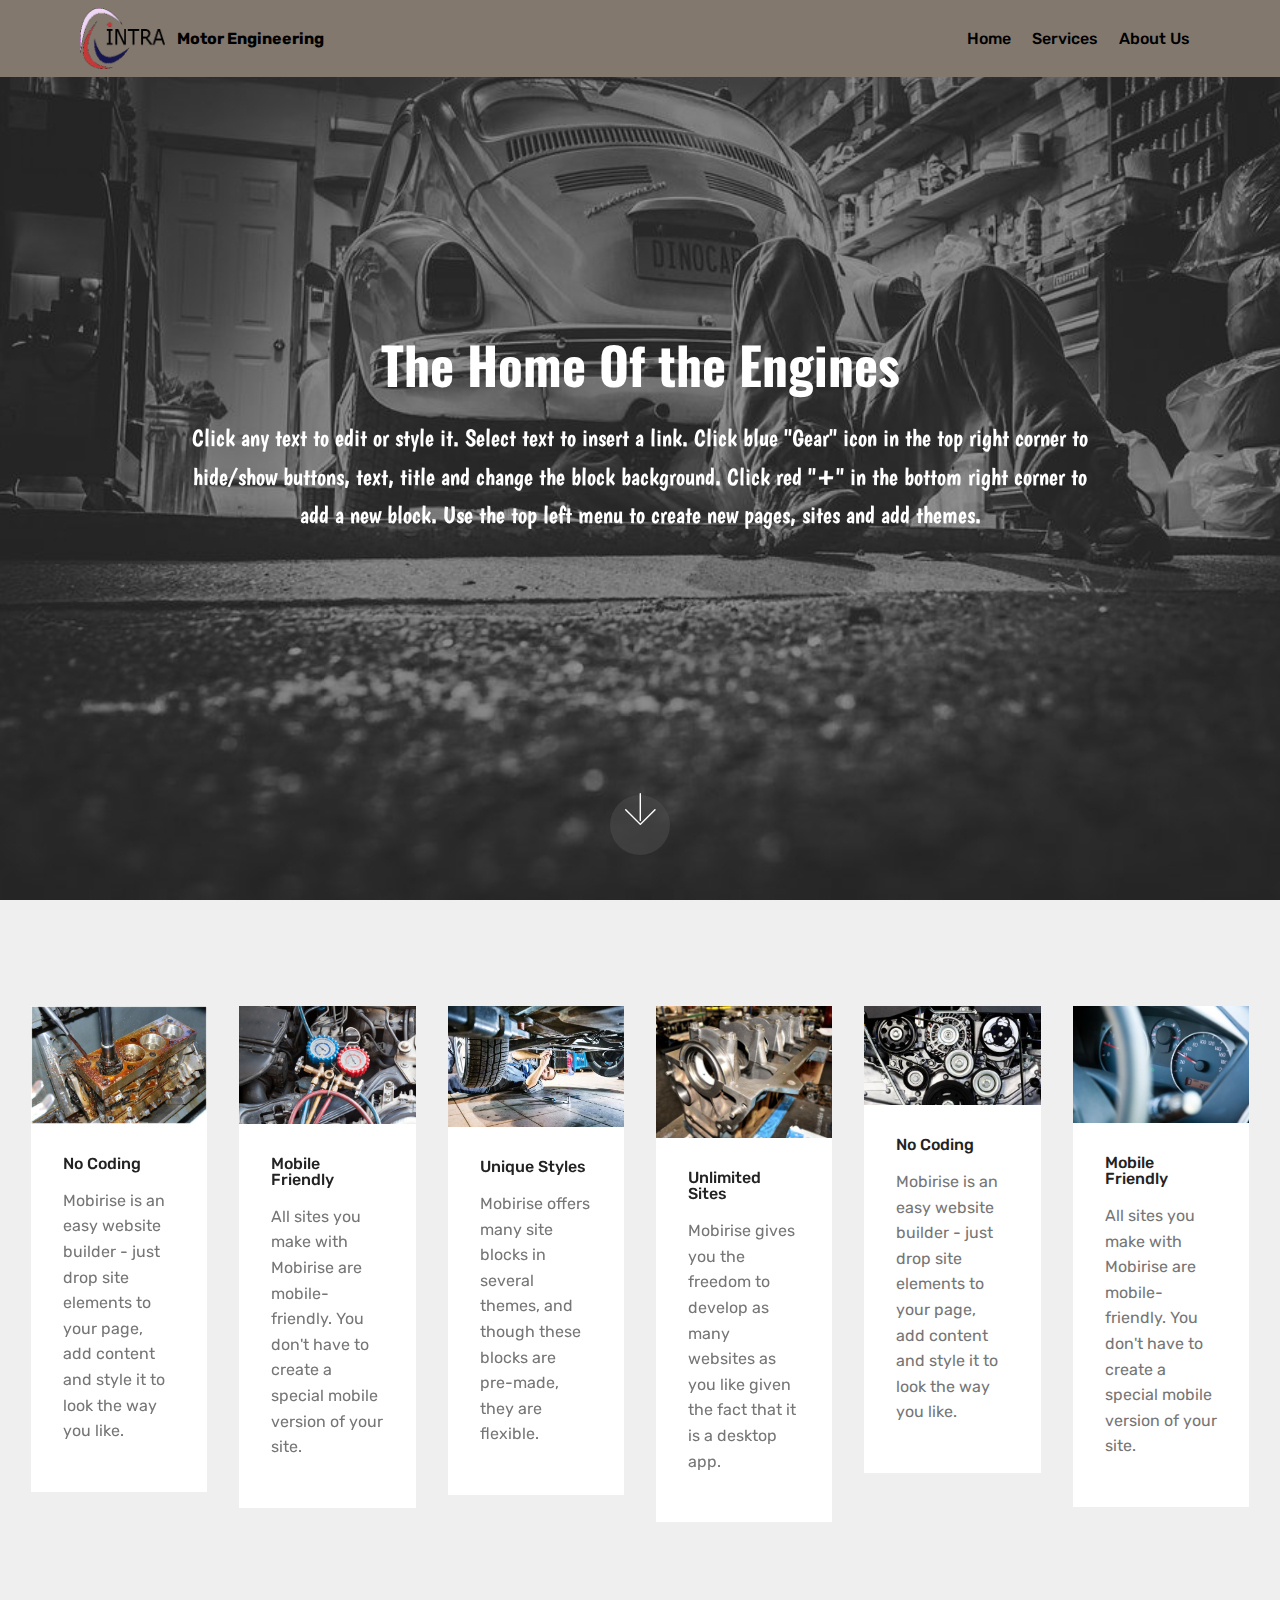
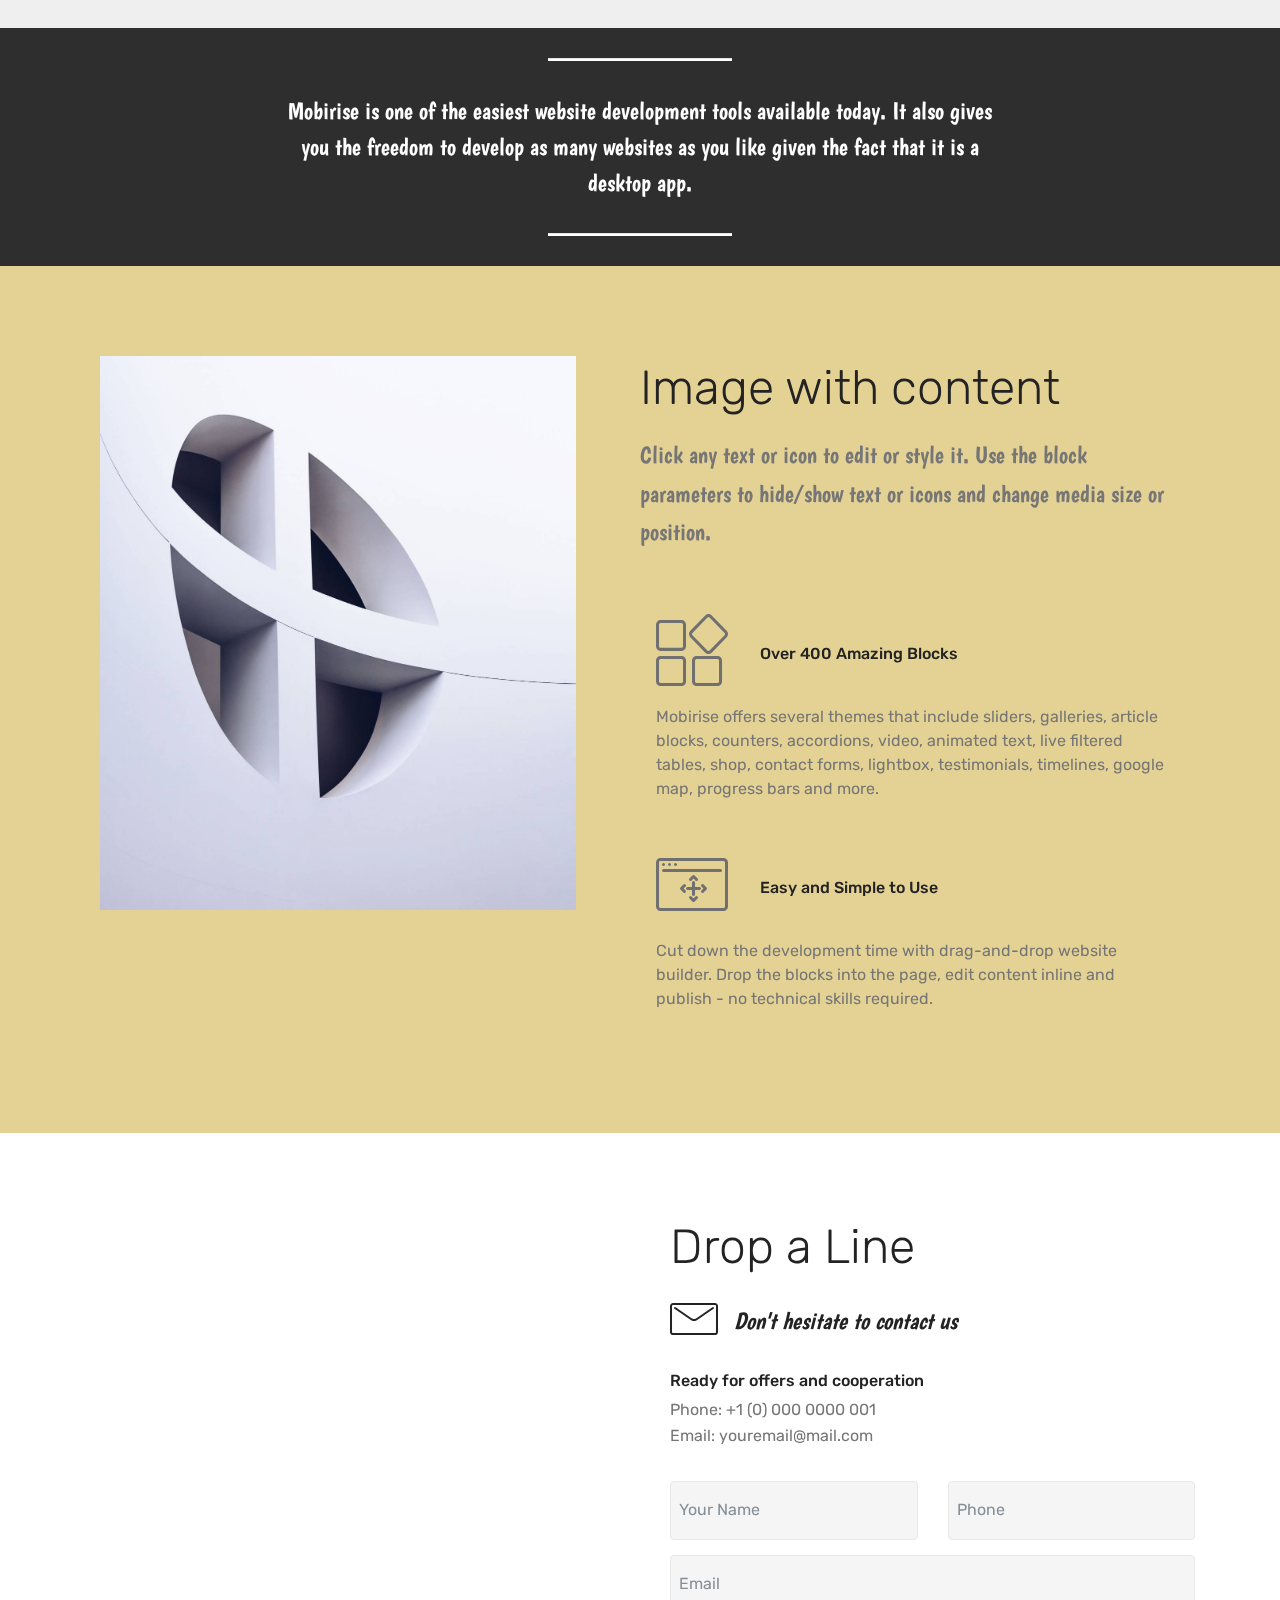
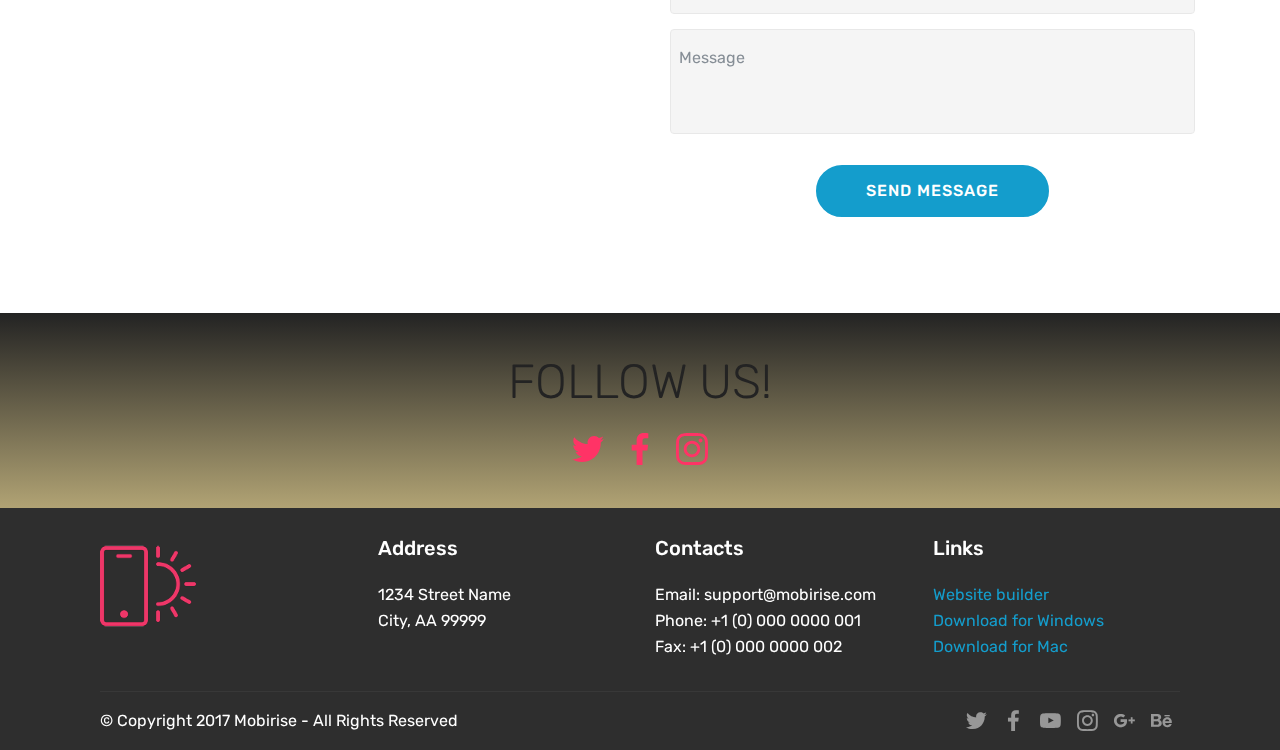
<file: index.html>
<!DOCTYPE html>
<html>
<head>
  <!-- Site made with Mobirise Website Builder v4.3.0, https://mobirise.com -->
  <meta charset="UTF-8">
  <meta http-equiv="X-UA-Compatible" content="IE=edge">
  <meta name="generator" content="Mobirise v4.3.0, mobirise.com">
  <meta name="viewport" content="width=device-width, initial-scale=1">
  <link rel="shortcut icon" href="assets/images/new-178x128.png" type="image/x-icon">
  <meta name="description" content="">
  <title>Home</title>
  <link rel="stylesheet" href="assets/web/assets/mobirise-icons/mobirise-icons.css">
  <link rel="stylesheet" href="assets/tether/tether.min.css">
  <link rel="stylesheet" href="assets/bootstrap/css/bootstrap.min.css">
  <link rel="stylesheet" href="assets/bootstrap/css/bootstrap-grid.min.css">
  <link rel="stylesheet" href="assets/bootstrap/css/bootstrap-reboot.min.css">
  <link rel="stylesheet" href="assets/socicon/css/styles.css">
  <link rel="stylesheet" href="assets/dropdown/css/style.css">
  <link rel="stylesheet" href="assets/theme/css/style.css">
  <link rel="stylesheet" href="assets/mobirise/css/mbr-additional.css" type="text/css">
  
  
  
</head>
<body>
<section class="menu cid-qwPIiN7Ezn" once="menu" id="menu2-0" data-rv-view="246">

    

    <nav class="navbar navbar-expand beta-menu navbar-dropdown align-items-center navbar-fixed-top navbar-toggleable-sm">
        <button class="navbar-toggler navbar-toggler-right" type="button" data-toggle="collapse" data-target="#navbarSupportedContent" aria-controls="navbarSupportedContent" aria-expanded="false" aria-label="Toggle navigation">
            <div class="hamburger">
                <span></span>
                <span></span>
                <span></span>
                <span></span>
            </div>
        </button>
        <div class="menu-logo">
            <div class="navbar-brand">
                <span class="navbar-logo">
                    <a href="https://mobirise.com">
                        <img src="assets/images/new-178x128.png" alt="Mobirise" title="" media-simple="true" style="height: 3.8rem;">
                    </a>
                </span>
                <span class="navbar-caption-wrap"><a class="navbar-caption text-black display-4" href="https://mobirise.com">
                        Motor Engineering</a></span>
            </div>
        </div>
        <div class="collapse navbar-collapse" id="navbarSupportedContent">
            <ul class="navbar-nav nav-dropdown nav-right" data-app-modern-menu="true"><li class="nav-item">
                    <a class="nav-link link text-black display-4" href="index.html">Home</a>
                </li><li class="nav-item"><a class="nav-link link text-black display-4" href="page1.html">
                        Services
                    </a></li>
                <li class="nav-item">
                    <a class="nav-link link text-black display-4" href="https://mobirise.com">
                        About Us
                    </a>
                </li></ul>
            
        </div>
    </nav>
</section>

<section class="engine"><a href="https://mobirise.co/g">create your own website for free</a></section><section class="cid-qwPJlcYwaA mbr-fullscreen mbr-parallax-background" id="header2-1" data-rv-view="248">

    

    <div class="mbr-overlay" style="opacity: 0.5; background-color: rgb(35, 35, 35);"></div>

    <div class="container align-center">
        <div class="row justify-content-md-center">
            <div class="mbr-white col-md-10">
                <h1 class="mbr-section-title mbr-bold pb-3 mbr-fonts-style display-1">The Home Of the Engines</h1>
                
                <p class="mbr-text pb-3 mbr-fonts-style display-5">
                    Click any text to edit or style it. Select text to insert a link. Click blue "Gear" icon in the top right corner to hide/show buttons, text, title and change the block background. Click red "+" in the bottom right corner to add a new block. Use the top left menu to create new pages, sites and add themes.
                </p>
                
            </div>
        </div>
    </div>
    <div class="mbr-arrow hidden-sm-down" aria-hidden="true">
        <a href="#next">
            <i class="mbri-down mbr-iconfont"></i>
        </a>
    </div>
</section>

<section class="features3 cid-qwPLrh7c4R" id="features17-3" data-rv-view="251">
    
    

    
    <div class="container-fluid">
        <div class="media-container-row">
            <div class="card p-3 col-12 col-md-6 col-lg-2">
                <div class="card-wrapper">
                    <div class="card-img">
                        <img src="assets/images/03blockhonels1lg-1-1034x691.jpg" alt="Mobirise" title="" media-simple="true">
                    </div>
                    <div class="card-box">
                        <h4 class="card-title pb-3 mbr-fonts-style display-7">
                            No Coding
                        </h4>
                        <p class="mbr-text mbr-fonts-style display-7">
                            Mobirise is an easy website builder - just drop site elements to your page, add content and style it to look the way you like.
                        </p>
                    </div>
                </div>
            </div>

            <div class="card p-3 col-12 col-md-6 col-lg-2">
                <div class="card-wrapper">
                    <div class="card-img">
                        <img src="assets/images/ac-500x334.png" alt="Mobirise" title="" media-simple="true">
                    </div>
                    <div class="card-box">
                        <h4 class="card-title pb-3 mbr-fonts-style display-7">
                            Mobile Friendly
                        </h4>
                        <p class="mbr-text mbr-fonts-style display-7">
                            All sites you make with Mobirise are mobile-friendly. You don't have to create a special mobile version of your site.
                        </p>
                    </div>
                </div>
            </div>

            <div class="card p-3 col-12 col-md-6 col-lg-2">
                <div class="card-wrapper">
                    <div class="card-img">
                        <img src="assets/images/121b5f2b883d41ee9a42a072cb7add65-626x430.jpg" alt="Mobirise" title="" media-simple="true">
                    </div>
                    <div class="card-box">
                        <h4 class="card-title pb-3 mbr-fonts-style display-7">
                            Unique Styles
                        </h4>
                        <p class="mbr-text mbr-fonts-style display-7">
                            Mobirise offers many site blocks in several themes, and though these blocks are pre-made, they are flexible.
                        </p>
                    </div>
                </div>
            </div>

            <div class="card p-3 col-12 col-md-6 col-lg-2">
                <div class="card-wrapper">
                    <div class="card-img">
                        <img src="assets/images/4038-1338534453-l-768x576.jpg" alt="Mobirise" title="" media-simple="true">
                    </div>
                    <div class="card-box">
                        <h4 class="card-title pb-3 mbr-fonts-style display-7">
                            Unlimited Sites
                        </h4>
                        <p class="mbr-text mbr-fonts-style display-7">
                           Mobirise gives you the freedom to develop as many websites as you like given the fact that it is a desktop app.
                        </p>
                    </div>
                </div>
            </div>
            <div class="card p-3 col-12 col-md-6 col-lg-2">
                <div class="card-wrapper">
                    <div class="card-img">
                        <img src="assets/images/automotive-engineered-fabrics-1024x575.jpg" alt="Mobirise" title="" media-simple="true">
                    </div>
                    <div class="card-box">
                        <h4 class="card-title pb-3 mbr-fonts-style display-7">
                            No Coding
                        </h4>
                        <p class="mbr-text mbr-fonts-style display-7">
                            Mobirise is an easy website builder - just drop site elements to your page, add content and style it to look the way you like.
                        </p>
                    </div>
                </div>
            </div>
            <div class="card p-3 col-12 col-md-6 col-lg-2">
                <div class="card-wrapper">
                    <div class="card-img">
                        <img src="assets/images/follow-the-speed-limit-425x282.jpg" alt="Mobirise" title="" media-simple="true">
                    </div>
                    <div class="card-box">
                        <h4 class="card-title pb-3 mbr-fonts-style display-7">
                            Mobile Friendly
                        </h4>
                        <p class="mbr-text mbr-fonts-style display-7">
                            All sites you make with Mobirise are mobile-friendly. You don't have to create a special mobile version of your site.
                        </p>
                    </div>
                </div>
            </div>
        </div>
    </div>
</section>

<section class="mbr-section article content10 cid-qwPMQL97QP" id="content10-4" data-rv-view="254">
    
     

    <div class="container">
        <div class="inner-container" style="width: 66%;">
            <hr class="line" style="width: 25%;">
            <div class="section-text align-center mbr-white mbr-fonts-style display-5">
                    Mobirise is one of the easiest website development tools available today. It also gives you the freedom to develop as many websites as you like given the fact that it is a desktop app.
                </div>
            <hr class="line" style="width: 25%;">
        </div>
    </div>
</section>

<section class="features11 cid-qwPMTHaQOR" id="features11-5" data-rv-view="256">

    

    

    <div class="container">   
        <div class="col-md-12">
            <div class="media-container-row">
                <div class="mbr-figure" style="width: 50%;">
                    <img src="assets/images/05.jpg" alt="Mobirise" media-simple="true">
                </div>
                <div class=" align-left">
                    <h2 class="mbr-title pt-2 mbr-fonts-style display-2">
                        Image with content
                    </h2>
                    <div class="mbr-section-text">
                        <p class="mbr-text mb-5 pt-3 mbr-light mbr-fonts-style display-5">
                        Click any text or icon to edit or style it. Use the block parameters to hide/show text or icons and change media size or position.
                        </p>
                    </div>

                    <div class="block-content">
                        <div class="card p-3 pr-3">
                            <div class="media">
                                <div class=" align-self-center card-img pb-3">
                                    <span class="mbri-extension mbr-iconfont" media-simple="true"></span>
                                </div>     
                                <div class="media-body">
                                    <h4 class="card-title mbr-fonts-style display-7">
                                        Over 400 Amazing Blocks
                                    </h4>
                                </div>
                            </div>                

                            <div class="card-box">
                                <p class="block-text mbr-fonts-style display-7">
                                   Mobirise offers several themes that include sliders, galleries, article blocks, counters, accordions, video, animated text, live filtered tables, shop, contact forms, lightbox, testimonials, timelines, google map, progress bars and more. 
                                </p>
                            </div>
                        </div>

                        <div class="card p-3 pr-3">
                            <div class="media">
                                <div class="align-self-center card-img pb-3">
                                    <span class="mbri-drag-n-drop2 mbr-iconfont" media-simple="true"></span>
                                </div>     
                                <div class="media-body">
                                    <h4 class="card-title mbr-fonts-style display-7">
                                        Easy and Simple to Use
                                    </h4>
                                </div>
                            </div>                

                            <div class="card-box">
                                <p class="block-text mbr-fonts-style display-7">
                                    Cut down the development time with drag-and-drop website builder. Drop the blocks into the page, edit content inline and publish - no technical skills required.
                                </p>
                            </div>
                        </div>
                    </div>
                </div>
            </div>
        </div> 
    </div>          
</section>

<section class="mbr-section form4 cid-qwPN0jKciU" id="form4-7" data-rv-view="259">

    

    
    <div class="container">
        <div class="row">
            <div class="col-md-6">
                <div class="google-map"><iframe frameborder="0" style="border:0" src="https://www.google.com/maps/embed/v1/place?key=AIzaSyA0Dx_boXQiwvdz8sJHoYeZNVTdoWONYkU&amp;q=place_id:ChIJn6wOs6lZwokRLKy1iqRcoKw" allowfullscreen=""></iframe></div>
            </div>
            <div class="col-md-6">
                <h2 class="pb-3 align-left mbr-fonts-style display-2">
                    Drop a Line
                </h2>
                <div>
                    <div class="icon-block pb-3">
                        <span class="icon-block__icon">
                            <span class="mbri-letter mbr-iconfont" media-simple="true"></span>
                        </span>
                        <h4 class="icon-block__title align-left mbr-fonts-style display-5">
                            Don't hesitate to contact us
                        </h4>
                    </div>
                    <div class="icon-contacts pb-3">
                        <h5 class="align-left mbr-fonts-style display-7">
                            Ready for offers and cooperation
                        </h5>
                        <p class="mbr-text align-left mbr-fonts-style display-7">
                            Phone: +1 (0) 000 0000 001 <br>
                            Email: youremail@mail.com
                        </p>
                    </div>
                </div>
                <div data-form-type="formoid">
                    <div data-form-alert="" hidden="">
                        Thanks for filling out the form!
                    </div>
                    <form class="block mbr-form" action="https://mobirise.com/" method="post" data-form-title="Mobirise Form"><input type="hidden" data-form-email="true" value="HXm7v4lg3CxmdMtG4Wmqfhi++VydCtxd6UslWKBCwbcllH52RCtPlUt8MZnlYJp8PZFS39Dkl26+Xzy/K8WqidLdi+X5sysjf8Yf6qvFBnW3kpQX1WLjrUjVMQ0fFOxZ">
                        <div class="row">
                            <div class="col-md-6 multi-horizontal" data-for="name">
                                <input type="text" class="form-control input" name="name" data-form-field="Name" placeholder="Your Name" required="" id="name-form4-7">
                            </div>
                            <div class="col-md-6 multi-horizontal" data-for="phone">
                                <input type="text" class="form-control input" name="phone" data-form-field="Phone" placeholder="Phone" required="" id="phone-form4-7">
                            </div>
                            <div class="col-md-12" data-for="email">
                                <input type="text" class="form-control input" name="email" data-form-field="Email" placeholder="Email" required="" id="email-form4-7">
                            </div>
                            <div class="col-md-12" data-for="message">
                                <textarea class="form-control input" name="message" rows="3" data-form-field="Message" placeholder="Message" style="resize:none" id="message-form4-7"></textarea>
                            </div>
                            <div class="input-group-btn col-md-12" style="margin-top: 10px;">
                                <button href="" type="submit" class="btn btn-primary btn-form display-4">SEND MESSAGE</button>
                            </div>
                        </div>
                    </form>
                </div>
            </div>
        </div>
    </div>
</section>

<section class="cid-qwPN2BprHM" id="social-buttons2-8" data-rv-view="262">

    

    

    <div class="container">
        <div class="media-container-row">
            <div class="col-md-8 align-center">
                <h2 class="pb-3 mbr-fonts-style display-2">
                    FOLLOW US!
                </h2>
                <div class="social-list pl-0 mb-0">
                    <a href="https://twitter.com/mobirise" target="_blank">
                        <span class="px-2 socicon-twitter socicon mbr-iconfont mbr-iconfont-social" media-simple="true"></span>
                    </a>
                    <a href="https://www.facebook.com/pages/Mobirise/1616226671953247" target="_blank">
                        <span class="px-2 socicon-facebook socicon mbr-iconfont mbr-iconfont-social" media-simple="true"></span>
                    </a>
                    <a href="https://instagram.com/mobirise" target="_blank">
                        <span class="px-2 socicon-instagram socicon mbr-iconfont mbr-iconfont-social" media-simple="true"></span>
                    </a>
                    <a href="https://www.youtube.com/c/mobirise" target="_blank">
                        
                    </a>
                    <a href="https://plus.google.com/u/0/+Mobirise" target="_blank">
                        
                    </a>
                    <a href="https://www.behance.net/Mobirise" target="_blank">
                        
                    </a>
                </div>
            </div>
        </div>
    </div>
</section>

<section class="cid-qwPN4wmFly" id="footer1-9" data-rv-view="265">

    

    

    <div class="container">
        <div class="media-container-row content text-white">
            <div class="col-12 col-md-3">
                <div class="media-wrap">
                    <a href="https://mobirise.com/">
                        <img src="assets/images/logo2.png" alt="Mobirise" media-simple="true">
                    </a>
                </div>
            </div>
            <div class="col-12 col-md-3 mbr-fonts-style display-7">
                <h5 class="pb-3">
                    Address
                </h5>
                <p class="mbr-text">
                    1234 Street Name
                    <br>City, AA 99999
                </p>
            </div>
            <div class="col-12 col-md-3 mbr-fonts-style display-7">
                <h5 class="pb-3">
                    Contacts
                </h5>
                <p class="mbr-text">
                    Email: support@mobirise.com
                    <br>Phone: +1 (0) 000 0000 001
                    <br>Fax: +1 (0) 000 0000 002
                </p>
            </div>
            <div class="col-12 col-md-3 mbr-fonts-style display-7">
                <h5 class="pb-3">
                    Links
                </h5>
                <p class="mbr-text">
                    <a class="text-primary" href="https://mobirise.com/">Website builder</a>
                    <br><a class="text-primary" href="https://mobirise.com/mobirise-free-win.zip">Download for Windows</a>
                    <br><a class="text-primary" href="https://mobirise.com/mobirise-free-mac.zip">Download for Mac</a>
                </p>
            </div>
        </div>
        <div class="footer-lower">
            <div class="media-container-row">
                <div class="col-sm-12">
                    <hr>
                </div>
            </div>
            <div class="media-container-row mbr-white">
                <div class="col-sm-6 copyright">
                    <p class="mbr-text mbr-fonts-style display-7">
                        © Copyright 2017 Mobirise - All Rights Reserved
                    </p>
                </div>
                <div class="col-md-6">
                    <div class="social-list align-right">
                        <div class="soc-item">
                            <a href="https://twitter.com/mobirise" target="_blank">
                                <span class="socicon-twitter socicon mbr-iconfont mbr-iconfont-social" media-simple="true"></span>
                            </a>
                        </div>
                        <div class="soc-item">
                            <a href="https://www.facebook.com/pages/Mobirise/1616226671953247" target="_blank">
                                <span class="socicon-facebook socicon mbr-iconfont mbr-iconfont-social" media-simple="true"></span>
                            </a>
                        </div>
                        <div class="soc-item">
                            <a href="https://www.youtube.com/c/mobirise" target="_blank">
                                <span class="socicon-youtube socicon mbr-iconfont mbr-iconfont-social" media-simple="true"></span>
                            </a>
                        </div>
                        <div class="soc-item">
                            <a href="https://instagram.com/mobirise" target="_blank">
                                <span class="socicon-instagram socicon mbr-iconfont mbr-iconfont-social" media-simple="true"></span>
                            </a>
                        </div>
                        <div class="soc-item">
                            <a href="https://plus.google.com/u/0/+Mobirise" target="_blank">
                                <span class="socicon-googleplus socicon mbr-iconfont mbr-iconfont-social" media-simple="true"></span>
                            </a>
                        </div>
                        <div class="soc-item">
                            <a href="https://www.behance.net/Mobirise" target="_blank">
                                <span class="socicon-behance socicon mbr-iconfont mbr-iconfont-social" media-simple="true"></span>
                            </a>
                        </div>
                    </div>
                </div>
            </div>
        </div>
    </div>
</section>


  <script src="assets/web/assets/jquery/jquery.min.js"></script>
  <script src="assets/popper/popper.min.js"></script>
  <script src="assets/tether/tether.min.js"></script>
  <script src="assets/bootstrap/js/bootstrap.min.js"></script>
  <script src="assets/smooth-scroll/smooth-scroll.js"></script>
  <script src="assets/touch-swipe/jquery.touch-swipe.min.js"></script>
  <script src="assets/jarallax/jarallax.min.js"></script>
  <script src="assets/social-likes/social-likes.js"></script>
  <script src="assets/dropdown/js/script.min.js"></script>
  <script src="assets/theme/js/script.js"></script>
  <script src="assets/formoid/formoid.min.js"></script>
  
  
</body>
</html>
</file>
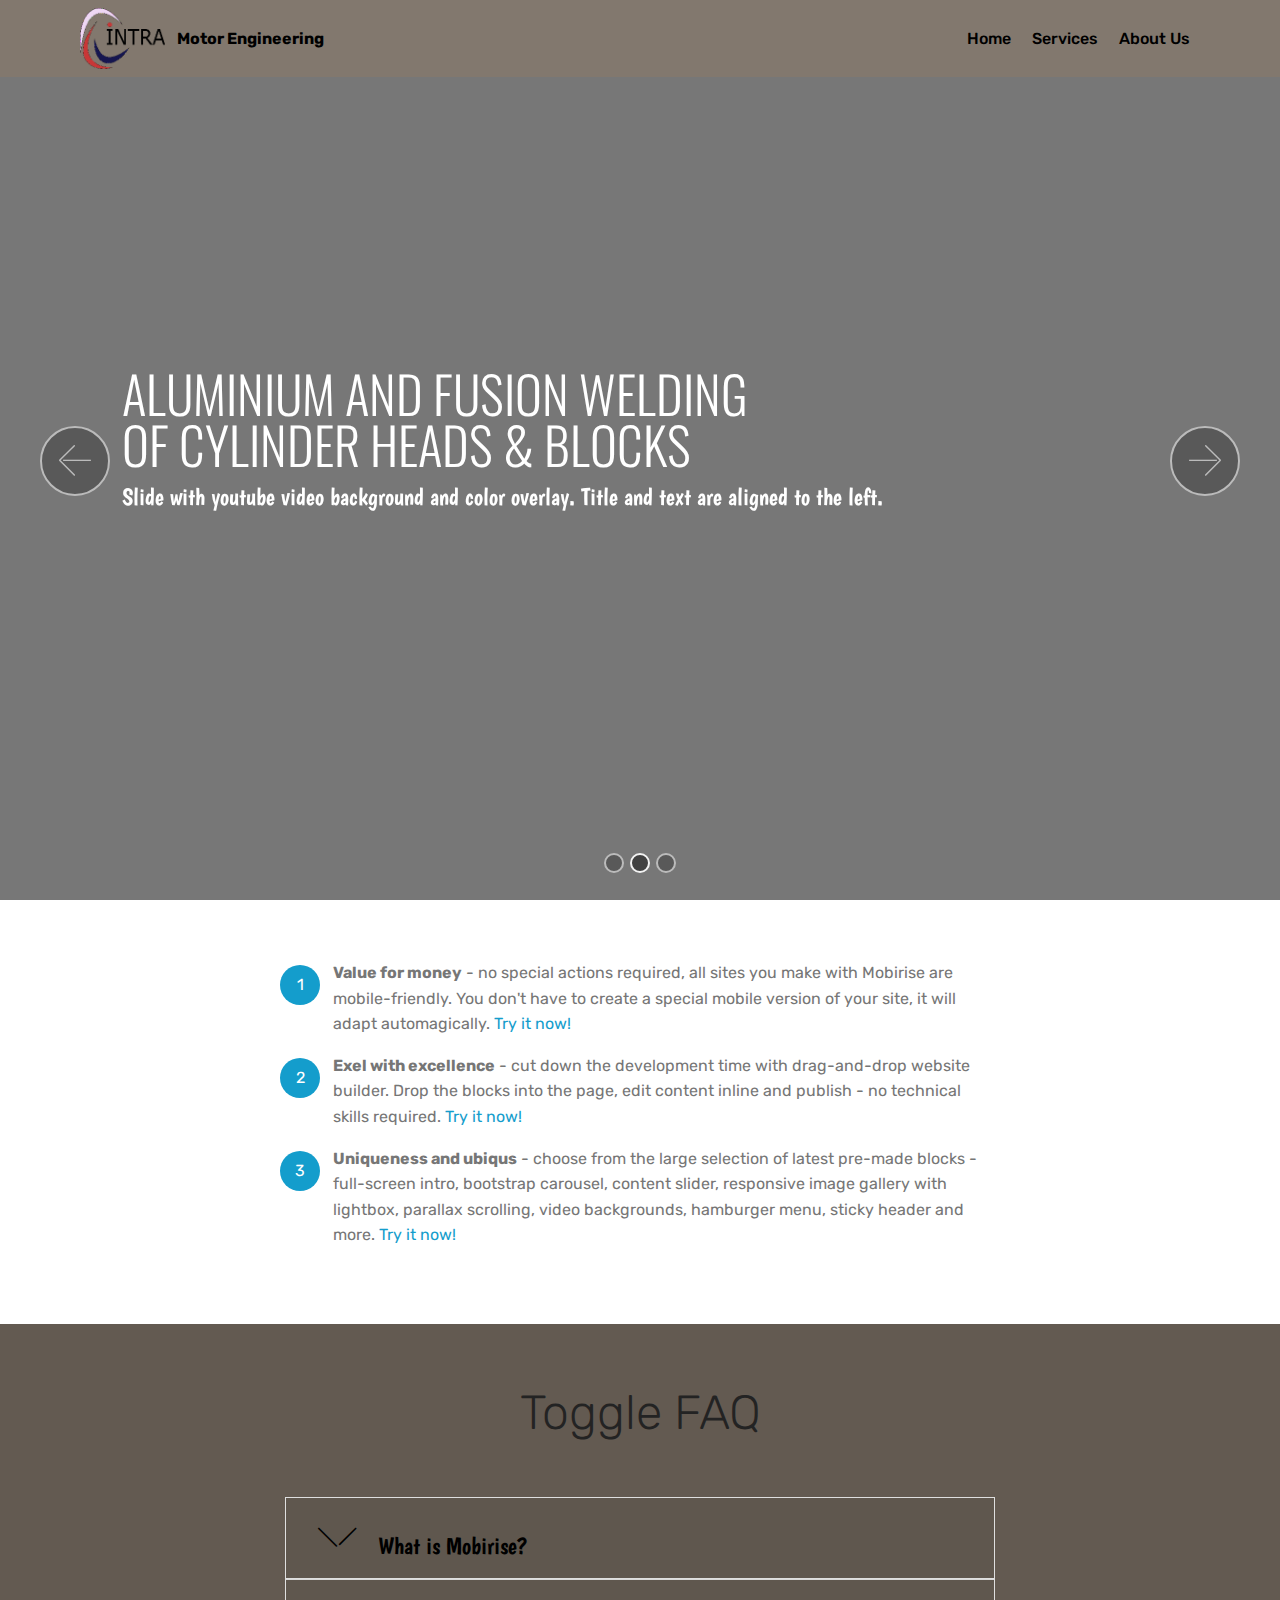
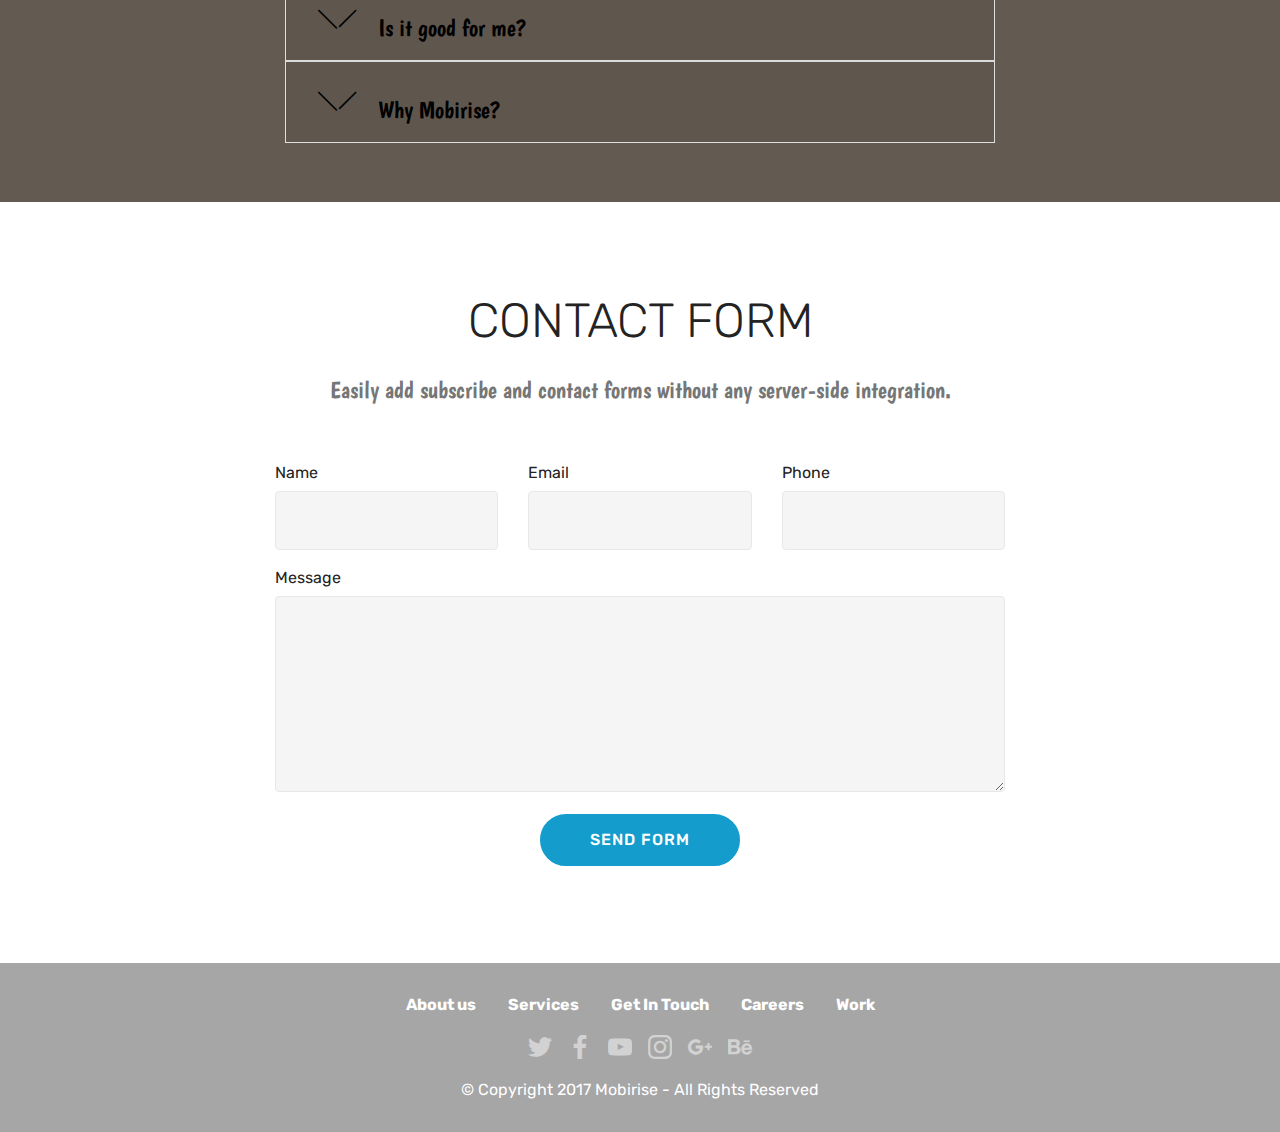
<file: page1.html>
<!DOCTYPE html>
<html>
<head>
  <!-- Site made with Mobirise Website Builder v4.3.0, https://mobirise.com -->
  <meta charset="UTF-8">
  <meta http-equiv="X-UA-Compatible" content="IE=edge">
  <meta name="generator" content="Mobirise v4.3.0, mobirise.com">
  <meta name="viewport" content="width=device-width, initial-scale=1">
  <link rel="shortcut icon" href="assets/images/new-178x128.png" type="image/x-icon">
  <meta name="description" content="Site Creator Description">
  <title>Services</title>
  <link rel="stylesheet" href="assets/web/assets/mobirise-icons/mobirise-icons.css">
  <link rel="stylesheet" href="assets/tether/tether.min.css">
  <link rel="stylesheet" href="assets/bootstrap/css/bootstrap.min.css">
  <link rel="stylesheet" href="assets/bootstrap/css/bootstrap-grid.min.css">
  <link rel="stylesheet" href="assets/bootstrap/css/bootstrap-reboot.min.css">
  <link rel="stylesheet" href="assets/dropdown/css/style.css">
  <link rel="stylesheet" href="assets/socicon/css/styles.css">
  <link rel="stylesheet" href="assets/theme/css/style.css">
  <link rel="stylesheet" href="assets/mobirise/css/mbr-additional.css" type="text/css">
  
  
  
</head>
<body>
<section class="menu cid-qwPIiN7Ezn" once="menu" id="menu2-b" data-rv-view="268">

    

    <nav class="navbar navbar-expand beta-menu navbar-dropdown align-items-center navbar-fixed-top navbar-toggleable-sm">
        <button class="navbar-toggler navbar-toggler-right" type="button" data-toggle="collapse" data-target="#navbarSupportedContent" aria-controls="navbarSupportedContent" aria-expanded="false" aria-label="Toggle navigation">
            <div class="hamburger">
                <span></span>
                <span></span>
                <span></span>
                <span></span>
            </div>
        </button>
        <div class="menu-logo">
            <div class="navbar-brand">
                <span class="navbar-logo">
                    <a href="https://mobirise.com">
                        <img src="assets/images/new-178x128.png" alt="Mobirise" title="" media-simple="true" style="height: 3.8rem;">
                    </a>
                </span>
                <span class="navbar-caption-wrap"><a class="navbar-caption text-black display-4" href="https://mobirise.com">
                        Motor Engineering</a></span>
            </div>
        </div>
        <div class="collapse navbar-collapse" id="navbarSupportedContent">
            <ul class="navbar-nav nav-dropdown nav-right" data-app-modern-menu="true"><li class="nav-item">
                    <a class="nav-link link text-black display-4" href="index.html">Home</a>
                </li><li class="nav-item"><a class="nav-link link text-black display-4" href="page1.html">
                        Services
                    </a></li>
                <li class="nav-item">
                    <a class="nav-link link text-black display-4" href="https://mobirise.com">
                        About Us
                    </a>
                </li></ul>
            
        </div>
    </nav>
</section>

<section class="engine"><a href="https://mobirise.co/i">build your own website for free</a></section><section class="carousel slide cid-qwPNR7qfG8" data-interval="false" id="slider1-c" data-rv-view="270">

    

    <div class="full-screen"><div class="mbr-slider slide carousel" data-pause="true" data-keyboard="false" data-ride="false" data-interval="false"><ol class="carousel-indicators"><li data-app-prevent-settings="" data-target="#slider1-c" data-slide-to="0"></li><li data-app-prevent-settings="" data-target="#slider1-c" class=" active" data-slide-to="1"></li><li data-app-prevent-settings="" data-target="#slider1-c" data-slide-to="2"></li></ol><div class="carousel-inner" role="listbox"><div class="carousel-item slider-fullscreen-image" data-bg-video-slide="false" style="background-image: url(assets/images/mbr-1631x1080.jpg);"><div class="container container-slide"><div class="image_wrapper"><div class="mbr-overlay"></div><img src="assets/images/mbr-1631x1080.jpg"><div class="carousel-caption justify-content-center"><div class="col-10 align-center"><h2 class="mbr-fonts-style display-1">DRIVE WITH CONFIDENCE</h2><p class="lead mbr-text mbr-fonts-style display-5">Choose from the large selection of latest pre-made blocks - jumbotrons, hero images, parallax scrolling, video backgrounds, hamburger menu, sticky header and more.</p></div></div></div></div></div><div class="carousel-item slider-fullscreen-image active" data-bg-video-slide="https://www.youtube.com/watch?v=fwkKc6M60-0"><div class="mbr-overlay"></div><div class="container container-slide"><div class="image_wrapper"><img src="assets/images/2.jpg" style="opacity: 0;"><div class="carousel-caption justify-content-center"><div class="col-10 align-left"><h2 class="mbr-fonts-style display-1">ALUMINIUM AND FUSION WELDING <br>OF CYLINDER HEADS &amp; BLOCKS</h2><p class="lead mbr-text mbr-fonts-style display-5">Slide with youtube video background and color overlay. Title and text are aligned to the left.</p></div></div></div></div></div><div class="carousel-item slider-fullscreen-image" data-bg-video-slide="false" style="background-image: url(assets/images/mbr-1620x1080.jpg);"><div class="container container-slide"><div class="image_wrapper"><div class="mbr-overlay"></div><img src="assets/images/mbr-1620x1080.jpg"><div class="carousel-caption justify-content-center"><div class="col-10 align-right"><h2 class="mbr-fonts-style display-1">GET THAT BODYWORK DONE</h2><p class="lead mbr-text mbr-fonts-style display-5">Choose from the large selection of latest pre-made blocks - jumbotrons, hero images, parallax scrolling, video backgrounds, hamburger menu, sticky header and more.</p></div></div></div></div></div></div><a data-app-prevent-settings="" class="carousel-control carousel-control-prev" role="button" data-slide="prev" href="#slider1-c"><span aria-hidden="true" class="mbri-left mbr-iconfont"></span><span class="sr-only">Previous</span></a><a data-app-prevent-settings="" class="carousel-control carousel-control-next" role="button" data-slide="next" href="#slider1-c"><span aria-hidden="true" class="mbri-right mbr-iconfont"></span><span class="sr-only">Next</span></a></div></div>

</section>

<section class="mbr-section article content11 cid-qwPNTBOvnV" id="content11-d" data-rv-view="282">
     

    <div class="container">
        <div class="media-container-row">
            <div class="mbr-text counter-container col-12 col-md-8 mbr-fonts-style display-7">
                <ol>
                    <li><strong>Value for money</strong> - no special actions required, all sites you make with Mobirise are mobile-friendly. You don't have to create a special mobile version of your site, it will adapt automagically. <a href="https://mobirise.com/">Try it now!</a></li>
                    <li><strong>Exel with excellence</strong> - cut down the development time with drag-and-drop website builder. Drop the blocks into the page, edit content inline and publish - no technical skills required. <a href="https://mobirise.com/">Try it now!</a></li>
                    <li><strong>Uniqueness and ubiqus</strong>&nbsp;- choose from the large selection of latest pre-made blocks - full-screen intro, bootstrap carousel, content slider, responsive image gallery with lightbox, parallax scrolling, video backgrounds, hamburger menu, sticky header and more. <a href="https://mobirise.com/">Try it now!</a></li>
                </ol>
            </div>
        </div>
    </div>
</section>

<section class="toggle1 cid-qwPNXIMCw4" id="toggle1-e" data-rv-view="283">

    

    
        <div class="container">
            <div class="media-container-row">
                <div class="col-12 col-md-8">
                    <div class="section-head text-center space30">
                       <h2 class="mbr-section-title pb-5 mbr-fonts-style display-2">
                            Toggle FAQ
                        </h2>
                    </div>
                    <div class="clearfix"></div>
                    <div id="bootstrap-toggle" class="toggle-panel accordionStyles tab-content">
                        <div class="card">
                            <div class="card-header" role="tab" id="headingOne">
                                <a role="button" class="collapsed panel-title text-black" data-toggle="collapse" data-parent="#accordion" data-core="" href="#collapse1_14" aria-expanded="false" aria-controls="collapse1">
                                    <h4 class="mbr-fonts-style display-5">
                                        <span class="sign mbr-iconfont mbri-arrow-down inactive"></span> What is Mobirise?
                                    </h4>
                                </a>
                            </div>
                            <div id="collapse1_14" class="panel-collapse noScroll collapse" role="tabpanel" aria-labelledby="headingOne">
                                <div class="panel-body p-4">
                                    <p class="mbr-fonts-style panel-text display-7">
                                       Mobirise is an offline app for Window and Mac to easily create small/medium websites, landing pages, online resumes and portfolios, promo sites for apps, events, services and products.</p>
                                </div>
                            </div>
                        </div>
                        <div class="card">
                            <div class="card-header" role="tab" id="headingTwo">
                                <a role="button" class="collapsed panel-title text-black" data-toggle="collapse" data-parent="#accordion" data-core="" href="#collapse2_14" aria-expanded="false" aria-controls="collapse2">
                                    <h4 class="mbr-fonts-style display-5">
                                        <span class="sign mbr-iconfont mbri-arrow-down inactive"></span> Is it good for me?
                                    </h4>
                                </a>

                            </div>
                            <div id="collapse2_14" class="panel-collapse noScroll collapse" role="tabpanel" aria-labelledby="headingTwo">
                                <div class="panel-body p-4">
                                    <p class="mbr-fonts-style panel-text display-7">
                                       Mobirise is perfect for non-techies who are not familiar with the intricacies of web development and for designers who prefer to work as visually as possible, without fighting with code. Also great for pro-coders for fast prototyping and small customers' projects.</p>
                                </div>
                            </div>
                        </div>
                        <div class="card">
                            <div class="card-header" role="tab" id="headingThree">
                                <a role="button" class="collapsed panel-title text-black" data-toggle="collapse" data-parent="#accordion" data-core="" href="#collapse3_14" aria-expanded="false" aria-controls="collapse3">
                                    <h4 class="mbr-fonts-style display-5">
                                        <span class="sign mbr-iconfont mbri-arrow-down inactive"></span> Why Mobirise?
                                    </h4>
                                </a>
                            </div>
                            <div id="collapse3_14" class="panel-collapse noScroll collapse" role="tabpanel" aria-labelledby="headingThree">
                                <div class="panel-body p-4">
                                    <p class="mbr-fonts-style panel-text display-7">
                                       Key differences from traditional builders:<br>* Minimalistic, extremely <strong>easy-to-use</strong> interface<br>* <strong>Mobile</strong>-friendliness, latest website blocks and techniques "out-the-box"<br>* <strong>Free</strong> for commercial and non-profit use</p>
                                </div>
                            </div>
                        </div>
                        
                        
                        
                    </div>
                </div>
            </div>
        </div>
</section>

<section class="mbr-section form1 cid-qwPNZele4k" id="form1-f" data-rv-view="286">

    

    
    <div class="container">
        <div class="row justify-content-center">
            <div class="title col-12 col-lg-8">
                <h2 class="mbr-section-title align-center pb-3 mbr-fonts-style display-2">
                    CONTACT FORM
                </h2>
                <h3 class="mbr-section-subtitle align-center mbr-light pb-3 mbr-fonts-style display-5">
                    Easily add subscribe and contact forms without any server-side integration.
                </h3>
            </div>
        </div>
    </div>
    <div class="container">
        <div class="row justify-content-center">
            <div class="media-container-column col-lg-8" data-form-type="formoid">
                    <div data-form-alert="" hidden="">
                        Thanks for filling out the form!
                    </div>
            
                    <form class="mbr-form" action="https://mobirise.com/" method="post" data-form-title="Mobirise Form"><input type="hidden" data-form-email="true" value="5/OI/D8jNFx8r2Hr27BZFrSZ4jrIXJcdmF+nesJzeOkM7Z+OhsOIGGj77AA9FnAMND+xTZ4+3QUZ19OBN/XwaLgs3E+rdzfknwqbBbRZw4U+wBQezp0lHpaHXrjzTr+w">
                        <div class="row row-sm-offset">
                            <div class="col-md-4 multi-horizontal" data-for="name">
                                <div class="form-group">
                                    <label class="form-control-label mbr-fonts-style display-7" for="name-form1-f">Name</label>
                                    <input type="text" class="form-control" name="name" data-form-field="Name" required="" id="name-form1-f">
                                </div>
                            </div>
                            <div class="col-md-4 multi-horizontal" data-for="email">
                                <div class="form-group">
                                    <label class="form-control-label mbr-fonts-style display-7" for="email-form1-f">Email</label>
                                    <input type="email" class="form-control" name="email" data-form-field="Email" required="" id="email-form1-f">
                                </div>
                            </div>
                            <div class="col-md-4 multi-horizontal" data-for="phone">
                                <div class="form-group">
                                    <label class="form-control-label mbr-fonts-style display-7" for="phone-form1-f">Phone</label>
                                    <input type="tel" class="form-control" name="phone" data-form-field="Phone" id="phone-form1-f">
                                </div>
                            </div>
                        </div>
                        <div class="form-group" data-for="message">
                            <label class="form-control-label mbr-fonts-style display-7" for="message-form1-f">Message</label>
                            <textarea type="text" class="form-control" name="message" rows="7" data-form-field="Message" id="message-form1-f"></textarea>
                        </div>
            
                        <span class="input-group-btn">
                            <button href="" type="submit" class="btn btn-primary btn-form display-4">SEND FORM</button>
                        </span>
                    </form>
            </div>
        </div>
    </div>
</section>

<section once="" class="cid-qwPO1xeoqO" id="footer7-g" data-rv-view="289">

    

    

    <div class="container">
        <div class="media-container-row align-center mbr-white">
            <div class="row">
                <ul class="foot-menu">
                    
                    
                    
                    
                    
                <li class="foot-menu-item mbr-fonts-style display-7">
                        <a class="text-white mbr-bold" href="#" target="_blank">About us</a>
                    </li><li class="foot-menu-item mbr-fonts-style display-7">
                        <a class="text-white mbr-bold" href="#" target="_blank">Services</a>
                    </li><li class="foot-menu-item mbr-fonts-style display-7">
                        <a class="text-white mbr-bold" href="#" target="_blank">Get In Touch</a>
                    </li><li class="foot-menu-item mbr-fonts-style display-7">
                        <a class="text-white mbr-bold" href="#" target="_blank">Careers</a>
                    </li><li class="foot-menu-item mbr-fonts-style display-7">
                        <a class="text-white mbr-bold" href="#" target="_blank">Work</a>
                    </li></ul>
            </div>
            <div class="row">
                <div class="social-list align-right pb-2">
                    
                    
                    
                    
                    
                    
                <div class="soc-item">
                        <a href="https://twitter.com/mobirise" target="_blank">
                            <span class="socicon-twitter socicon mbr-iconfont mbr-iconfont-social" media-simple="true"></span>
                        </a>
                    </div><div class="soc-item">
                        <a href="https://www.facebook.com/pages/Mobirise/1616226671953247" target="_blank">
                            <span class="socicon-facebook socicon mbr-iconfont mbr-iconfont-social" media-simple="true"></span>
                        </a>
                    </div><div class="soc-item">
                        <a href="https://www.youtube.com/c/mobirise" target="_blank">
                            <span class="socicon-youtube socicon mbr-iconfont mbr-iconfont-social" media-simple="true"></span>
                        </a>
                    </div><div class="soc-item">
                        <a href="https://instagram.com/mobirise" target="_blank">
                            <span class="socicon-instagram socicon mbr-iconfont mbr-iconfont-social" media-simple="true"></span>
                        </a>
                    </div><div class="soc-item">
                        <a href="https://plus.google.com/u/0/+Mobirise" target="_blank">
                            <span class="socicon-googleplus socicon mbr-iconfont mbr-iconfont-social" media-simple="true"></span>
                        </a>
                    </div><div class="soc-item">
                        <a href="https://www.behance.net/Mobirise" target="_blank">
                            <span class="socicon-behance socicon mbr-iconfont mbr-iconfont-social" media-simple="true"></span>
                        </a>
                    </div></div>
            </div>
            <div class="row row-copirayt">
                <p class="mbr-text mb-0 mbr-fonts-style mbr-white display-7">
                    © Copyright 2017 Mobirise - All Rights Reserved
                </p>
            </div>
        </div>
    </div>
</section>


  <script src="assets/web/assets/jquery/jquery.min.js"></script>
  <script src="assets/popper/popper.min.js"></script>
  <script src="assets/tether/tether.min.js"></script>
  <script src="assets/bootstrap/js/bootstrap.min.js"></script>
  <script src="assets/smooth-scroll/smooth-scroll.js"></script>
  <script src="assets/dropdown/js/script.min.js"></script>
  <script src="assets/jquery-mb-ytplayer/jquery.mb.ytplayer.min.js"></script>
  <script src="assets/jquery-mb-vimeo_player/jquery.mb.vimeo_player.js"></script>
  <script src="assets/bootstrap-carousel-swipe/bootstrap-carousel-swipe.js"></script>
  <script src="assets/touch-swipe/jquery.touch-swipe.min.js"></script>
  <script src="assets/theme/js/script.js"></script>
  <script src="assets/mobirise-slider-video/script.js"></script>
  <script src="assets/formoid/formoid.min.js"></script>
  
  
</body>
</html>
</file>
<file: assets/web/assets/mobirise-icons/mobirise-icons.css>
@font-face {
  font-family: 'MobiriseIcons';
  src:  url('mobirise-icons.eot?spat4u');
  src:  url('mobirise-icons.eot?spat4u#iefix') format('embedded-opentype'),
    url('mobirise-icons.ttf?spat4u') format('truetype'),
    url('mobirise-icons.woff?spat4u') format('woff'),
    url('mobirise-icons.svg?spat4u#MobiriseIcons') format('svg');
  font-weight: normal;
  font-style: normal;
}

[class^="mbri-"], [class*=" mbri-"] {
  /* use !important to prevent issues with browser extensions that change fonts */
  font-family: MobiriseIcons !important;
  speak: none;
  font-style: normal;
  font-weight: normal;
  font-variant: normal;
  text-transform: none;
  line-height: 1;

  /* Better Font Rendering =========== */
  -webkit-font-smoothing: antialiased;
  -moz-osx-font-smoothing: grayscale;
}

.mbri-add-submenu:before {
  content: "\e900";
}
.mbri-alert:before {
  content: "\e901";
}
.mbri-align-center:before {
  content: "\e902";
}
.mbri-align-justify:before {
  content: "\e903";
}
.mbri-align-left:before {
  content: "\e904";
}
.mbri-align-right:before {
  content: "\e905";
}
.mbri-android:before {
  content: "\e906";
}
.mbri-apple:before {
  content: "\e907";
}
.mbri-arrow-down:before {
  content: "\e908";
}
.mbri-arrow-next:before {
  content: "\e909";
}
.mbri-arrow-prev:before {
  content: "\e90a";
}
.mbri-arrow-up:before {
  content: "\e90b";
}
.mbri-bold:before {
  content: "\e90c";
}
.mbri-bookmark:before {
  content: "\e90d";
}
.mbri-bootstrap:before {
  content: "\e90e";
}
.mbri-briefcase:before {
  content: "\e90f";
}
.mbri-browse:before {
  content: "\e910";
}
.mbri-bulleted-list:before {
  content: "\e911";
}
.mbri-calendar:before {
  content: "\e912";
}
.mbri-camera:before {
  content: "\e913";
}
.mbri-cart-add:before {
  content: "\e914";
}
.mbri-cart-full:before {
  content: "\e915";
}
.mbri-cash:before {
  content: "\e916";
}
.mbri-change-style:before {
  content: "\e917";
}
.mbri-chat:before {
  content: "\e918";
}
.mbri-clock:before {
  content: "\e919";
}
.mbri-close:before {
  content: "\e91a";
}
.mbri-cloud:before {
  content: "\e91b";
}
.mbri-code:before {
  content: "\e91c";
}
.mbri-contact-form:before {
  content: "\e91d";
}
.mbri-credit-card:before {
  content: "\e91e";
}
.mbri-cursor-click:before {
  content: "\e91f";
}
.mbri-cust-feedback:before {
  content: "\e920";
}
.mbri-database:before {
  content: "\e921";
}
.mbri-delivery:before {
  content: "\e922";
}
.mbri-desktop:before {
  content: "\e923";
}
.mbri-devices:before {
  content: "\e924";
}
.mbri-down:before {
  content: "\e925";
}
.mbri-download:before {
  content: "\e989";
}
.mbri-drag-n-drop:before {
  content: "\e927";
}
.mbri-drag-n-drop2:before {
  content: "\e928";
}
.mbri-edit:before {
  content: "\e929";
}
.mbri-edit2:before {
  content: "\e92a";
}
.mbri-error:before {
  content: "\e92b";
}
.mbri-extension:before {
  content: "\e92c";
}
.mbri-features:before {
  content: "\e92d";
}
.mbri-file:before {
  content: "\e92e";
}
.mbri-flag:before {
  content: "\e92f";
}
.mbri-folder:before {
  content: "\e930";
}
.mbri-gift:before {
  content: "\e931";
}
.mbri-github:before {
  content: "\e932";
}
.mbri-globe:before {
  content: "\e933";
}
.mbri-globe-2:before {
  content: "\e934";
}
.mbri-growing-chart:before {
  content: "\e935";
}
.mbri-hearth:before {
  content: "\e936";
}
.mbri-help:before {
  content: "\e937";
}
.mbri-home:before {
  content: "\e938";
}
.mbri-hot-cup:before {
  content: "\e939";
}
.mbri-idea:before {
  content: "\e93a";
}
.mbri-image-gallery:before {
  content: "\e93b";
}
.mbri-image-slider:before {
  content: "\e93c";
}
.mbri-info:before {
  content: "\e93d";
}
.mbri-italic:before {
  content: "\e93e";
}
.mbri-key:before {
  content: "\e93f";
}
.mbri-laptop:before {
  content: "\e940";
}
.mbri-layers:before {
  content: "\e941";
}
.mbri-left-right:before {
  content: "\e942";
}
.mbri-left:before {
  content: "\e943";
}
.mbri-letter:before {
  content: "\e944";
}
.mbri-like:before {
  content: "\e945";
}
.mbri-link:before {
  content: "\e946";
}
.mbri-lock:before {
  content: "\e947";
}
.mbri-login:before {
  content: "\e948";
}
.mbri-logout:before {
  content: "\e949";
}
.mbri-magic-stick:before {
  content: "\e94a";
}
.mbri-map-pin:before {
  content: "\e94b";
}
.mbri-menu:before {
  content: "\e94c";
}
.mbri-mobile:before {
  content: "\e94d";
}
.mbri-mobile2:before {
  content: "\e94e";
}
.mbri-mobirise:before {
  content: "\e94f";
}
.mbri-more-horizontal:before {
  content: "\e950";
}
.mbri-more-vertical:before {
  content: "\e951";
}
.mbri-music:before {
  content: "\e952";
}
.mbri-new-file:before {
  content: "\e953";
}
.mbri-numbered-list:before {
  content: "\e954";
}
.mbri-opened-folder:before {
  content: "\e955";
}
.mbri-pages:before {
  content: "\e956";
}
.mbri-paper-plane:before {
  content: "\e957";
}
.mbri-paperclip:before {
  content: "\e958";
}
.mbri-photo:before {
  content: "\e959";
}
.mbri-photos:before {
  content: "\e95a";
}
.mbri-pin:before {
  content: "\e95b";
}
.mbri-play:before {
  content: "\e95c";
}
.mbri-plus:before {
  content: "\e95d";
}
.mbri-preview:before {
  content: "\e95e";
}
.mbri-print:before {
  content: "\e95f";
}
.mbri-protect:before {
  content: "\e960";
}
.mbri-question:before {
  content: "\e961";
}
.mbri-quote-left:before {
  content: "\e962";
}
.mbri-quote-right:before {
  content: "\e963";
}
.mbri-refresh:before {
  content: "\e964";
}
.mbri-responsive:before {
  content: "\e965";
}
.mbri-right:before {
  content: "\e966";
}
.mbri-rocket:before {
  content: "\e967";
}
.mbri-sad-face:before {
  content: "\e968";
}
.mbri-sale:before {
  content: "\e969";
}
.mbri-save:before {
  content: "\e96a";
}
.mbri-search:before {
  content: "\e96b";
}
.mbri-setting:before {
  content: "\e96c";
}
.mbri-setting2:before {
  content: "\e96d";
}
.mbri-setting3:before {
  content: "\e96e";
}
.mbri-share:before {
  content: "\e96f";
}
.mbri-shopping-bag:before {
  content: "\e970";
}
.mbri-shopping-basket:before {
  content: "\e971";
}
.mbri-shopping-cart:before {
  content: "\e972";
}
.mbri-sites:before {
  content: "\e973";
}
.mbri-smile-face:before {
  content: "\e974";
}
.mbri-speed:before {
  content: "\e975";
}
.mbri-star:before {
  content: "\e976";
}
.mbri-success:before {
  content: "\e977";
}
.mbri-sun:before {
  content: "\e978";
}
.mbri-sun2:before {
  content: "\e979";
}
.mbri-tablet:before {
  content: "\e97a";
}
.mbri-tablet-vertical:before {
  content: "\e97b";
}
.mbri-target:before {
  content: "\e97c";
}
.mbri-timer:before {
  content: "\e97d";
}
.mbri-to-ftp:before {
  content: "\e97e";
}
.mbri-to-local-drive:before {
  content: "\e97f";
}
.mbri-touch-swipe:before {
  content: "\e980";
}
.mbri-touch:before {
  content: "\e981";
}
.mbri-trash:before {
  content: "\e982";
}
.mbri-underline:before {
  content: "\e983";
}
.mbri-unlink:before {
  content: "\e984";
}
.mbri-unlock:before {
  content: "\e985";
}
.mbri-up-down:before {
  content: "\e986";
}
.mbri-up:before {
  content: "\e987";
}
.mbri-update:before {
  content: "\e988";
}
.mbri-upload:before {
 content: "\e926"; 
}
.mbri-user:before {
  content: "\e98a";
}
.mbri-user2:before {
  content: "\e98b";
}
.mbri-users:before {
  content: "\e98c";
}
.mbri-video:before {
  content: "\e98d";
}
.mbri-video-play:before {
  content: "\e98e";
}
.mbri-watch:before {
  content: "\e98f";
}
.mbri-website-theme:before {
  content: "\e990";
}
.mbri-wifi:before {
  content: "\e991";
}
.mbri-windows:before {
  content: "\e992";
}
.mbri-zoom-out:before {
  content: "\e993";
}
.mbri-redo:before {
  content: "\e994";
}
.mbri-undo:before {
  content: "\e995";
}
</file>
<file: assets/socicon/css/styles.css>
@charset "UTF-8";

@font-face {
  font-family: "socicon";
  src:url("../fonts/socicon.eot");
  src:url("../fonts/socicon.eot?#iefix") format("embedded-opentype"),
    url("../fonts/socicon.woff") format("woff"),
    url("../fonts/socicon.ttf") format("truetype"),
    url("../fonts/socicon.svg#socicon") format("svg");
  font-weight: normal;
  font-style: normal;

}

[data-icon]:before {
  font-family: "socicon" !important;
  content: attr(data-icon);
  font-style: normal !important;
  font-weight: normal !important;
  font-variant: normal !important;
  text-transform: none !important;
  speak: none;
  line-height: 1;
  -webkit-font-smoothing: antialiased;
  -moz-osx-font-smoothing: grayscale;
}

[class^="socicon-"]:before,
[class*=" socicon-"]:before {
  font-family: "socicon" !important;
  font-style: normal !important;
  font-weight: normal !important;
  font-variant: normal !important;
  text-transform: none !important;
  speak: none;
  line-height: 1;
  -webkit-font-smoothing: antialiased;
  -moz-osx-font-smoothing: grayscale;
}

.socicon-modelmayhem:before {
  content: "\e000";
}
.socicon-mixcloud:before {
  content: "\e001";
}
.socicon-drupal:before {
  content: "\e002";
}
.socicon-swarm:before {
  content: "\e003";
}
.socicon-istock:before {
  content: "\e004";
}
.socicon-yammer:before {
  content: "\e005";
}
.socicon-ello:before {
  content: "\e006";
}
.socicon-stackoverflow:before {
  content: "\e007";
}
.socicon-persona:before {
  content: "\e008";
}
.socicon-triplej:before {
  content: "\e009";
}
.socicon-houzz:before {
  content: "\e00a";
}
.socicon-rss:before {
  content: "\e00b";
}
.socicon-paypal:before {
  content: "\e00c";
}
.socicon-odnoklassniki:before {
  content: "\e00d";
}
.socicon-airbnb:before {
  content: "\e00e";
}
.socicon-periscope:before {
  content: "\e00f";
}
.socicon-outlook:before {
  content: "\e010";
}
.socicon-coderwall:before {
  content: "\e011";
}
.socicon-tripadvisor:before {
  content: "\e012";
}
.socicon-appnet:before {
  content: "\e013";
}
.socicon-goodreads:before {
  content: "\e014";
}
.socicon-tripit:before {
  content: "\e015";
}
.socicon-lanyrd:before {
  content: "\e016";
}
.socicon-slideshare:before {
  content: "\e017";
}
.socicon-buffer:before {
  content: "\e018";
}
.socicon-disqus:before {
  content: "\e019";
}
.socicon-vkontakte:before {
  content: "\e01a";
}
.socicon-whatsapp:before {
  content: "\e01b";
}
.socicon-patreon:before {
  content: "\e01c";
}
.socicon-storehouse:before {
  content: "\e01d";
}
.socicon-pocket:before {
  content: "\e01e";
}
.socicon-mail:before {
  content: "\e01f";
}
.socicon-blogger:before {
  content: "\e020";
}
.socicon-technorati:before {
  content: "\e021";
}
.socicon-reddit:before {
  content: "\e022";
}
.socicon-dribbble:before {
  content: "\e023";
}
.socicon-stumbleupon:before {
  content: "\e024";
}
.socicon-digg:before {
  content: "\e025";
}
.socicon-envato:before {
  content: "\e026";
}
.socicon-behance:before {
  content: "\e027";
}
.socicon-delicious:before {
  content: "\e028";
}
.socicon-deviantart:before {
  content: "\e029";
}
.socicon-forrst:before {
  content: "\e02a";
}
.socicon-play:before {
  content: "\e02b";
}
.socicon-zerply:before {
  content: "\e02c";
}
.socicon-wikipedia:before {
  content: "\e02d";
}
.socicon-apple:before {
  content: "\e02e";
}
.socicon-flattr:before {
  content: "\e02f";
}
.socicon-github:before {
  content: "\e030";
}
.socicon-renren:before {
  content: "\e031";
}
.socicon-friendfeed:before {
  content: "\e032";
}
.socicon-newsvine:before {
  content: "\e033";
}
.socicon-identica:before {
  content: "\e034";
}
.socicon-bebo:before {
  content: "\e035";
}
.socicon-zynga:before {
  content: "\e036";
}
.socicon-steam:before {
  content: "\e037";
}
.socicon-xbox:before {
  content: "\e038";
}
.socicon-windows:before {
  content: "\e039";
}
.socicon-qq:before {
  content: "\e03a";
}
.socicon-douban:before {
  content: "\e03b";
}
.socicon-meetup:before {
  content: "\e03c";
}
.socicon-playstation:before {
  content: "\e03d";
}
.socicon-android:before {
  content: "\e03e";
}
.socicon-snapchat:before {
  content: "\e03f";
}
.socicon-twitter:before {
  content: "\e040";
}
.socicon-facebook:before {
  content: "\e041";
}
.socicon-googleplus:before {
  content: "\e042";
}
.socicon-pinterest:before {
  content: "\e043";
}
.socicon-foursquare:before {
  content: "\e044";
}
.socicon-yahoo:before {
  content: "\e045";
}
.socicon-skype:before {
  content: "\e046";
}
.socicon-yelp:before {
  content: "\e047";
}
.socicon-feedburner:before {
  content: "\e048";
}
.socicon-linkedin:before {
  content: "\e049";
}
.socicon-viadeo:before {
  content: "\e04a";
}
.socicon-xing:before {
  content: "\e04b";
}
.socicon-myspace:before {
  content: "\e04c";
}
.socicon-soundcloud:before {
  content: "\e04d";
}
.socicon-spotify:before {
  content: "\e04e";
}
.socicon-grooveshark:before {
  content: "\e04f";
}
.socicon-lastfm:before {
  content: "\e050";
}
.socicon-youtube:before {
  content: "\e051";
}
.socicon-vimeo:before {
  content: "\e052";
}
.socicon-dailymotion:before {
  content: "\e053";
}
.socicon-vine:before {
  content: "\e054";
}
.socicon-flickr:before {
  content: "\e055";
}
.socicon-500px:before {
  content: "\e056";
}
.socicon-wordpress:before {
  content: "\e058";
}
.socicon-tumblr:before {
  content: "\e059";
}
.socicon-twitch:before {
  content: "\e05a";
}
.socicon-8tracks:before {
  content: "\e05b";
}
.socicon-amazon:before {
  content: "\e05c";
}
.socicon-icq:before {
  content: "\e05d";
}
.socicon-smugmug:before {
  content: "\e05e";
}
.socicon-ravelry:before {
  content: "\e05f";
}
.socicon-weibo:before {
  content: "\e060";
}
.socicon-baidu:before {
  content: "\e061";
}
.socicon-angellist:before {
  content: "\e062";
}
.socicon-ebay:before {
  content: "\e063";
}
.socicon-imdb:before {
  content: "\e064";
}
.socicon-stayfriends:before {
  content: "\e065";
}
.socicon-residentadvisor:before {
  content: "\e066";
}
.socicon-google:before {
  content: "\e067";
}
.socicon-yandex:before {
  content: "\e068";
}
.socicon-sharethis:before {
  content: "\e069";
}
.socicon-bandcamp:before {
  content: "\e06a";
}
.socicon-itunes:before {
  content: "\e06b";
}
.socicon-deezer:before {
  content: "\e06c";
}
.socicon-telegram:before {
  content: "\e06e";
}
.socicon-openid:before {
  content: "\e06f";
}
.socicon-amplement:before {
  content: "\e070";
}
.socicon-viber:before {
  content: "\e071";
}
.socicon-zomato:before {
  content: "\e072";
}
.socicon-draugiem:before {
  content: "\e074";
}
.socicon-endomodo:before {
  content: "\e075";
}
.socicon-filmweb:before {
  content: "\e076";
}
.socicon-stackexchange:before {
  content: "\e077";
}
.socicon-wykop:before {
  content: "\e078";
}
.socicon-teamspeak:before {
  content: "\e079";
}
.socicon-teamviewer:before {
  content: "\e07a";
}
.socicon-ventrilo:before {
  content: "\e07b";
}
.socicon-younow:before {
  content: "\e07c";
}
.socicon-raidcall:before {
  content: "\e07d";
}
.socicon-mumble:before {
  content: "\e07e";
}
.socicon-medium:before {
  content: "\e06d";
}
.socicon-bebee:before {
  content: "\e07f";
}
.socicon-hitbox:before {
  content: "\e080";
}
.socicon-reverbnation:before {
  content: "\e081";
}
.socicon-formulr:before {
  content: "\e082";
}
.socicon-instagram:before {
  content: "\e057";
}
.socicon-battlenet:before {
  content: "\e083";
}
.socicon-chrome:before {
  content: "\e084";
}
.socicon-discord:before {
  content: "\e086";
}
.socicon-issuu:before {
  content: "\e087";
}
.socicon-macos:before {
  content: "\e088";
}
.socicon-firefox:before {
  content: "\e089";
}
.socicon-opera:before {
  content: "\e08d";
}
.socicon-keybase:before {
  content: "\e090";
}
.socicon-alliance:before {
  content: "\e091";
}
.socicon-livejournal:before {
  content: "\e092";
}
.socicon-googlephotos:before {
  content: "\e093";
}
.socicon-horde:before {
  content: "\e094";
}
.socicon-etsy:before {
  content: "\e095";
}
.socicon-zapier:before {
  content: "\e096";
}
.socicon-google-scholar:before {
  content: "\e097";
}
.socicon-researchgate:before {
  content: "\e098";
}
.socicon-wechat:before {
  content: "\e099";
}
.socicon-strava:before {
  content: "\e09a";
}
.socicon-line:before {
  content: "\e09b";
}
.socicon-lyft:before {
  content: "\e09c";
}
.socicon-uber:before {
  content: "\e09d";
}
.socicon-songkick:before {
  content: "\e09e";
}
.socicon-viewbug:before {
  content: "\e09f";
}
.socicon-googlegroups:before {
  content: "\e0a0";
}
.socicon-quora:before {
  content: "\e073";
}
.socicon-diablo:before {
  content: "\e085";
}
.socicon-blizzard:before {
  content: "\e0a1";
}
.socicon-hearthstone:before {
  content: "\e08b";
}
.socicon-heroes:before {
  content: "\e08a";
}
.socicon-overwatch:before {
  content: "\e08c";
}
.socicon-warcraft:before {
  content: "\e08e";
}
.socicon-starcraft:before {
  content: "\e08f";
}
.socicon-beam:before {
  content: "\e0a2";
}
.socicon-curse:before {
  content: "\e0a3";
}
.socicon-player:before {
  content: "\e0a4";
}
.socicon-streamjar:before {
  content: "\e0a5";
}
.socicon-nintendo:before {
  content: "\e0a6";
}
.socicon-hellocoton:before {
  content: "\e0a7";
}
</file>
<file: assets/dropdown/css/style.css>
.navbar-dropdown {
  left: 0;
  padding: 0;
  position: absolute;
  right: 0;
  top: 0;
  transition: all 0.45s ease;
  z-index: 1030;
  background: #282828; }
  .navbar-dropdown .navbar-logo {
    margin-right: 0.8rem;
    transition: margin 0.3s ease-in-out;
    vertical-align: middle; }
    .navbar-dropdown .navbar-logo img {
      height: 3.125rem;
      transition: all 0.3s ease-in-out; }
    .navbar-dropdown .navbar-logo.mbr-iconfont {
      font-size: 3.125rem;
      line-height: 3.125rem; }
  .navbar-dropdown .navbar-caption {
    font-weight: 700;
    white-space: normal;
    vertical-align: -4px;
    line-height: 3.125rem !important; }
    .navbar-dropdown .navbar-caption, .navbar-dropdown .navbar-caption:hover {
      color: inherit;
      text-decoration: none; }
  .navbar-dropdown .mbr-iconfont + .navbar-caption {
    vertical-align: -1px; }
  .navbar-dropdown.navbar-fixed-top {
    position: fixed; }
  .navbar-dropdown .navbar-brand span {
    vertical-align: -4px; }
  .navbar-dropdown.bg-color.transparent {
    background: none; }
  .navbar-dropdown.navbar-short .navbar-brand {
    padding: 0.625rem 0; }
    .navbar-dropdown.navbar-short .navbar-brand span {
      vertical-align: -1px; }
  .navbar-dropdown.navbar-short .navbar-caption {
    line-height: 2.375rem !important;
    vertical-align: -2px; }
  .navbar-dropdown.navbar-short .navbar-logo {
    margin-right: 0.5rem; }
    .navbar-dropdown.navbar-short .navbar-logo img {
      height: 2.375rem; }
    .navbar-dropdown.navbar-short .navbar-logo.mbr-iconfont {
      font-size: 2.375rem;
      line-height: 2.375rem; }
  .navbar-dropdown.navbar-short .mbr-table-cell {
    height: 3.625rem; }
  .navbar-dropdown .navbar-close {
    left: 0.6875rem;
    position: fixed;
    top: 0.75rem;
    z-index: 1000; }
  .navbar-dropdown .hamburger-icon {
    content: "";
    display: inline-block;
    vertical-align: middle;
    width: 16px;
    -webkit-box-shadow: 0 -6px 0 1px #282828,0 0 0 1px #282828,0 6px 0 1px #282828;
    -moz-box-shadow: 0 -6px 0 1px #282828,0 0 0 1px #282828,0 6px 0 1px #282828;
    box-shadow: 0 -6px 0 1px #282828,0 0 0 1px #282828,0 6px 0 1px #282828; }

.dropdown-menu .dropdown-toggle[data-toggle="dropdown-submenu"]::after {
  border-bottom: 0.35em solid transparent;
  border-left: 0.35em solid;
  border-right: 0;
  border-top: 0.35em solid transparent;
  margin-left: 0.3rem; }

.dropdown-menu .dropdown-item:focus {
  outline: 0; }

.nav-dropdown {
  font-size: 0.75rem;
  font-weight: 500;
  height: auto !important; }
  .nav-dropdown .nav-btn {
    padding-left: 1rem; }
  .nav-dropdown .link {
    margin: .667em 1.667em;
    font-weight: 500;
    padding: 0;
    transition: color .2s ease-in-out; }
    .nav-dropdown .link.dropdown-toggle {
      margin-right: 2.583em; }
      .nav-dropdown .link.dropdown-toggle::after {
        margin-left: .25rem;
        border-top: 0.35em solid;
        border-right: 0.35em solid transparent;
        border-left: 0.35em solid transparent;
        border-bottom: 0; }
      .nav-dropdown .link.dropdown-toggle[aria-expanded="true"] {
        margin: 0;
        padding: 0.667em 3.263em  0.667em 1.667em; }
  .nav-dropdown .link::after,
  .nav-dropdown .dropdown-item::after {
    color: inherit; }
  .nav-dropdown .btn {
    font-size: 0.75rem;
    font-weight: 700;
    letter-spacing: 0;
    margin-bottom: 0;
    padding-left: 1.25rem;
    padding-right: 1.25rem; }
  .nav-dropdown .dropdown-menu {
    border-radius: 0;
    border: 0;
    left: 0;
    margin: 0;
    padding-bottom: 1.25rem;
    padding-top: 1.25rem;
    position: relative; }
  .nav-dropdown .dropdown-submenu {
    margin-left: 0.125rem;
    top: 0; }
  .nav-dropdown .dropdown-item {
    font-weight: 500;
    line-height: 2;
    padding: 0.3846em 4.615em 0.3846em 1.5385em;
    position: relative;
    transition: color .2s ease-in-out, background-color .2s ease-in-out; }
    .nav-dropdown .dropdown-item::after {
      margin-top: -0.3077em;
      position: absolute;
      right: 1.1538em;
      top: 50%; }
    .nav-dropdown .dropdown-item:focus, .nav-dropdown .dropdown-item:hover {
      background: none; }

@media (max-width: 767px) {
  .nav-dropdown.navbar-toggleable-sm {
    bottom: 0;
    display: none;
    left: 0;
    overflow-x: hidden;
    position: fixed;
    top: 0;
    transform: translateX(-100%);
    -ms-transform: translateX(-100%);
    -webkit-transform: translateX(-100%);
    width: 18.75rem;
    z-index: 999; } }
.nav-dropdown.navbar-toggleable-xl {
  bottom: 0;
  display: none;
  left: 0;
  overflow-x: hidden;
  position: fixed;
  top: 0;
  transform: translateX(-100%);
  -ms-transform: translateX(-100%);
  -webkit-transform: translateX(-100%);
  width: 18.75rem;
  z-index: 999; }

.nav-dropdown-sm {
  display: block !important;
  overflow-x: hidden;
  overflow: auto;
  padding-top: 3.875rem; }
  .nav-dropdown-sm::after {
    content: "";
    display: block;
    height: 3rem;
    width: 100%; }
  .nav-dropdown-sm.collapse.in ~ .navbar-close {
    display: block !important; }
  .nav-dropdown-sm.collapsing, .nav-dropdown-sm.collapse.in {
    transform: translateX(0);
    -ms-transform: translateX(0);
    -webkit-transform: translateX(0);
    transition: all 0.25s ease-out;
    -webkit-transition: all 0.25s ease-out;
    background: #282828; }
  .nav-dropdown-sm.collapsing[aria-expanded="false"] {
    transform: translateX(-100%);
    -ms-transform: translateX(-100%);
    -webkit-transform: translateX(-100%); }
  .nav-dropdown-sm .nav-item {
    display: block;
    margin-left: 0 !important;
    padding-left: 0; }
  .nav-dropdown-sm .link,
  .nav-dropdown-sm .dropdown-item {
    border-top: 1px dotted rgba(255, 255, 255, 0.1);
    font-size: 0.8125rem;
    line-height: 1.6;
    margin: 0 !important;
    padding: 0.875rem 2.4rem 0.875rem 1.5625rem !important;
    position: relative;
    white-space: normal; }
    .nav-dropdown-sm .link:focus, .nav-dropdown-sm .link:hover,
    .nav-dropdown-sm .dropdown-item:focus,
    .nav-dropdown-sm .dropdown-item:hover {
      background: rgba(0, 0, 0, 0.2) !important;
      color: #c0a375; }
  .nav-dropdown-sm .nav-btn {
    position: relative;
    padding: 1.5625rem 1.5625rem 0 1.5625rem; }
    .nav-dropdown-sm .nav-btn::before {
      border-top: 1px dotted rgba(255, 255, 255, 0.1);
      content: "";
      left: 0;
      position: absolute;
      top: 0;
      width: 100%; }
    .nav-dropdown-sm .nav-btn + .nav-btn {
      padding-top: 0.625rem; }
      .nav-dropdown-sm .nav-btn + .nav-btn::before {
        display: none; }
  .nav-dropdown-sm .btn {
    padding: 0.625rem 0; }
  .nav-dropdown-sm .dropdown-toggle[data-toggle="dropdown-submenu"]::after {
    margin-left: .25rem;
    border-top: 0.35em solid;
    border-right: 0.35em solid transparent;
    border-left: 0.35em solid transparent;
    border-bottom: 0; }
  .nav-dropdown-sm .dropdown-toggle[data-toggle="dropdown-submenu"][aria-expanded="true"]::after {
    border-top: 0;
    border-right: 0.35em solid transparent;
    border-left: 0.35em solid transparent;
    border-bottom: 0.35em solid; }
  .nav-dropdown-sm .dropdown-menu {
    margin: 0;
    padding: 0;
    position: relative;
    top: 0;
    left: 0;
    width: 100%;
    border: 0;
    float: none;
    border-radius: 0;
    background: none; }
  .nav-dropdown-sm .dropdown-submenu {
    left: 100%;
    margin-left: 0.125rem;
    margin-top: -1.25rem;
    top: 0; }

.navbar-toggleable-sm .nav-dropdown .dropdown-menu {
  position: absolute; }

.navbar-toggleable-sm .nav-dropdown .dropdown-submenu {
  left: 100%;
  margin-left: 0.125rem;
  margin-top: -1.25rem;
  top: 0; }

.navbar-toggleable-sm.opened .nav-dropdown .dropdown-menu {
  position: relative; }

.navbar-toggleable-sm.opened .nav-dropdown .dropdown-submenu {
  left: 0;
  margin-left: 00rem;
  margin-top: 0rem;
  top: 0; }

.is-builder .nav-dropdown.collapsing {
  transition: none !important; }

/*# sourceMappingURL=style.css.map */
</file>
<file: assets/theme/css/style.css>
/*!
 * Mobirise v4 theme (https://mobirise.com/)
 * Copyright 2017 Mobirise
 */
section {
  background-color: #eeeeee; }

section,
.container,
.container-fluid {
  position: relative;
  word-wrap: break-word; }

a.mbr-iconfont:hover {
  text-decoration: none; }

.article .lead p, .article .lead ul, .article .lead ol, .article .lead pre, .article .lead blockquote {
  margin-bottom: 0; }

a {
  font-style: normal;
  font-weight: 400;
  cursor: pointer; }
  a, a:hover {
    text-decoration: none; }

figure {
  margin-bottom: 0; }

body {
  color: #232323; }

h1, h2, h3, h4, h5, h6,
.h1, .h2, .h3, .h4, .h5, .h6,
.display-1, .display-2, .display-3, .display-4 {
  line-height: 1;
  word-break: break-word;
  word-wrap: break-word; }

b, strong {
  font-weight: bold; }

blockquote {
  padding: 10px 0 10px 20px;
  position: relative;
  border-left: 2px solid;
  border-color: #ff3366; }

input:-webkit-autofill, input:-webkit-autofill:hover, input:-webkit-autofill:focus, input:-webkit-autofill:active {
  transition-delay: 9999s;
  transition-property: background-color, color; }

textarea[type="hidden"] {
  display: none; }

body {
  position: relative; }

section {
  background-position: 50% 50%;
  background-repeat: no-repeat;
  background-size: cover; }
  section .mbr-background-video,
  section .mbr-background-video-preview {
    position: absolute;
    bottom: 0;
    left: 0;
    right: 0;
    top: 0; }

.hidden {
  visibility: hidden; }

.mbr-z-index20 {
  z-index: 20; }

/*! Base colors */
.mbr-white {
  color: #ffffff; }

.mbr-black {
  color: #000000; }

.mbr-bg-white {
  background-color: #ffffff; }

.mbr-bg-black {
  background-color: #000000; }

/*! Text-aligns */
.align-left {
  text-align: left; }

.align-center {
  text-align: center; }

.align-right {
  text-align: right; }

@media (max-width: 767px) {
  .align-left, .align-center, .align-right, .mbr-section-btn, .mbr-section-title {
    text-align: center; } }
/*! Font-weight  */
.mbr-light {
  font-weight: 300; }

.mbr-regular {
  font-weight: 400; }

.mbr-semibold {
  font-weight: 500; }

.mbr-bold {
  font-weight: 700; }

/*! Media  */
.media-size-item {
  -webkit-flex: 1 1 auto;
  -moz-flex: 1 1 auto;
  -ms-flex: 1 1 auto;
  -o-flex: 1 1 auto;
  flex: 1 1 auto; }

.media-content {
  -webkit-flex-basis: 100%;
  flex-basis: 100%; }

.media-container-row {
  display: -ms-flexbox;
  display: -webkit-flex;
  display: flex;
  -webkit-flex-direction: row;
  -ms-flex-direction: row;
  flex-direction: row;
  -webkit-flex-wrap: wrap;
  -ms-flex-wrap: wrap;
  flex-wrap: wrap;
  -webkit-justify-content: center;
  -ms-flex-pack: center;
  justify-content: center;
  -webkit-align-content: center;
  -ms-flex-line-pack: center;
  align-content: center;
  -webkit-align-items: start;
  -ms-flex-align: start;
  align-items: start; }
  .media-container-row .media-size-item {
    width: 400px; }

.media-container-column {
  display: -ms-flexbox;
  display: -webkit-flex;
  display: flex;
  -webkit-flex-direction: column;
  -ms-flex-direction: column;
  flex-direction: column;
  -webkit-flex-wrap: wrap;
  -ms-flex-wrap: wrap;
  flex-wrap: wrap;
  -webkit-justify-content: center;
  -ms-flex-pack: center;
  justify-content: center;
  -webkit-align-content: center;
  -ms-flex-line-pack: center;
  align-content: center;
  -webkit-align-items: stretch;
  -ms-flex-align: stretch;
  align-items: stretch; }
  .media-container-column > * {
    width: 100%; }

@media (min-width: 992px) {
  .media-container-row {
    -webkit-flex-wrap: nowrap;
    -ms-flex-wrap: nowrap;
    flex-wrap: nowrap; } }
figure {
  overflow: hidden; }

figure[mbr-media-size] {
  transition: width 0.1s; }

.mbr-figure img, .mbr-figure iframe {
  display: block;
  width: 100%; }

.card {
  background-color: transparent;
  border: none; }

.card-img {
  text-align: center;
  flex-shrink: 0; }

.media {
  max-width: 100%;
  margin: 0 auto; }

.mbr-figure {
  -ms-flex-item-align: center;
  -ms-grid-row-align: center;
  -webkit-align-self: center;
  align-self: center; }

.media-container > div {
  max-width: 100%; }

.mbr-figure img, .card-img img {
  width: 100%; }

@media (max-width: 991px) {
  .media-size-item {
    width: auto !important; }

  .media {
    width: auto; }

  .mbr-figure {
    width: 100% !important; } }
/*! Buttons */
.mbr-section-btn {
  margin-left: -.25rem;
  margin-right: -.25rem;
  font-size: 0; }

nav .mbr-section-btn {
  margin-left: 0rem;
  margin-right: 0rem; }

/*! Btn icon margin */
.btn .mbr-iconfont, .btn.btn-sm .mbr-iconfont {
  cursor: pointer;
  margin-right: 0.5rem; }

.btn.btn-md .mbr-iconfont, .btn.btn-md .mbr-iconfont {
  margin-right: 0.8rem; }

.mbr-regular {
  font-weight: 400; }

.mbr-semibold {
  font-weight: 500; }

.mbr-bold {
  font-weight: 700; }

[type="submit"] {
  -webkit-appearance: none; }

/*! Full-screen */
.mbr-fullscreen .mbr-overlay {
  min-height: 100vh; }

.mbr-fullscreen {
  display: flex;
  display: -webkit-flex;
  display: -moz-flex;
  display: -ms-flex;
  display: -o-flex;
  align-items: center;
  -webkit-align-items: center;
  min-height: 100vh;
  padding-top: 3rem;
  padding-bottom: 3rem; }

/*! Map */
.map {
  height: 25rem;
  position: relative; }
  .map iframe {
    width: 100%;
    height: 100%; }

/* Form */
.form-asterisk {
  font-family: initial;
  position: absolute;
  top: -2px;
  font-weight: normal; }

/*! Scroll to top arrow */
.mbr-arrow-up {
  bottom: 25px;
  right: 90px;
  position: fixed;
  text-align: right;
  z-index: 5000;
  color: #ffffff;
  font-size: 32px;
  transform: rotate(180deg);
  -webkit-transform: rotate(180deg); }

.mbr-arrow-up a {
  background: rgba(0, 0, 0, 0.2);
  border-radius: 3px;
  color: #fff;
  display: inline-block;
  height: 60px;
  width: 60px;
  outline-style: none !important;
  position: relative;
  text-decoration: none;
  transition: all .3s ease-in-out;
  cursor: pointer;
  text-align: center; }
  .mbr-arrow-up a:hover {
    background-color: rgba(0, 0, 0, 0.4); }
  .mbr-arrow-up a i {
    line-height: 60px; }

.mbr-arrow-up-icon {
  display: block;
  color: #fff; }

.mbr-arrow-up-icon::before {
  content: "\203a";
  display: inline-block;
  font-family: serif;
  font-size: 32px;
  line-height: 1;
  font-style: normal;
  position: relative;
  top: 6px;
  left: -4px;
  -webkit-transform: rotate(-90deg);
  transform: rotate(-90deg); }

/*! Arrow Down */
.mbr-arrow {
  position: absolute;
  bottom: 45px;
  left: 50%;
  width: 60px;
  height: 60px;
  cursor: pointer;
  background-color: rgba(80, 80, 80, 0.5);
  border-radius: 50%;
  -webkit-transform: translateX(-50%);
  transform: translateX(-50%); }
  .mbr-arrow > a {
    display: inline-block;
    text-decoration: none;
    outline-style: none;
    -webkit-animation: arrowdown 1.7s ease-in-out infinite;
    animation: arrowdown 1.7s ease-in-out infinite; }
    .mbr-arrow > a > i {
      position: absolute;
      top: -2px;
      left: 15px;
      font-size: 2rem; }

@keyframes arrowdown {
  0% {
    transform: translateY(0px);
    -webkit-transform: translateY(0px); }
  50% {
    transform: translateY(-5px);
    -webkit-transform: translateY(-5px); }
  100% {
    transform: translateY(0px);
    -webkit-transform: translateY(0px); } }
@-webkit-keyframes arrowdown {
  0% {
    transform: translateY(0px);
    -webkit-transform: translateY(0px); }
  50% {
    transform: translateY(-5px);
    -webkit-transform: translateY(-5px); }
  100% {
    transform: translateY(0px);
    -webkit-transform: translateY(0px); } }
@media (max-width: 500px) {
  .mbr-arrow-up {
    left: 50%;
    right: auto;
    transform: translateX(-50%) rotate(180deg);
    -webkit-transform: translateX(-50%) rotate(180deg); } }
/*Gradients animation*/
@keyframes gradient-animation {
  from {
    background-position: 0% 100%;
    animation-timing-function: ease-in-out; }
  to {
    background-position: 100% 0%;
    animation-timing-function: ease-in-out; } }
@-webkit-keyframes gradient-animation {
  from {
    background-position: 0% 100%;
    animation-timing-function: ease-in-out; }
  to {
    background-position: 100% 0%;
    animation-timing-function: ease-in-out; } }
.bg-gradient {
  background-size: 200% 200%;
  animation: gradient-animation 5s infinite alternate;
  -webkit-animation: gradient-animation 5s infinite alternate; }

.menu .navbar-brand {
  display: -webkit-flex; }
  .menu .navbar-brand span {
    display: flex;
    display: -webkit-flex; }
  .menu .navbar-brand .navbar-caption-wrap {
    display: -webkit-flex; }
  .menu .navbar-brand .navbar-logo img {
    display: -webkit-flex; }
@media (min-width: 768px) and (max-width: 991px) {
  .menu .navbar-toggleable-sm .navbar-nav {
    display: -webkit-box;
    display: -webkit-flex;
    display: -ms-flexbox; } }
@media (min-width: 992px) {
  .menu .navbar-nav.nav-dropdown {
    display: -webkit-flex; }
  .menu .navbar-toggleable-sm .navbar-collapse {
    display: -webkit-flex !important; } }

/*# sourceMappingURL=style.css.map */
.engine {
	position: absolute;
	text-indent: -2400px;
	text-align: center;
	padding: 0;
	top: 0;
	left: -2400px;
}
</file>
<file: assets/mobirise/css/mbr-additional.css>
@import url(https://fonts.googleapis.com/css?family=Oswald:200,300,400,500,600,700);
@import url(https://fonts.googleapis.com/css?family=Rubik:300,300i,400,400i,500,500i,700,700i,900,900i);
@import url(https://fonts.googleapis.com/css?family=Boogaloo:400);





body {
  font-style: normal;
  line-height: 1.5;
}
.mbr-section-title {
  font-style: normal;
  line-height: 1.2;
}
.mbr-section-subtitle {
  line-height: 1.3;
}
.mbr-text {
  font-style: normal;
  line-height: 1.6;
}
.display-1 {
  font-family: 'Oswald', sans-serif;
  font-size: 3.2rem;
}
.display-1 > .mbr-iconfont {
  font-size: 5.12rem;
}
.display-2 {
  font-family: 'Rubik', sans-serif;
  font-size: 3rem;
}
.display-2 > .mbr-iconfont {
  font-size: 4.8rem;
}
.display-4 {
  font-family: 'Rubik', sans-serif;
  font-size: 1rem;
}
.display-4 > .mbr-iconfont {
  font-size: 1.6rem;
}
.display-5 {
  font-family: 'Boogaloo', display;
  font-size: 1.5rem;
}
.display-5 > .mbr-iconfont {
  font-size: 2.4rem;
}
.display-7 {
  font-family: 'Rubik', sans-serif;
  font-size: 1rem;
}
.display-7 > .mbr-iconfont {
  font-size: 1.6rem;
}
/* ---- Fluid typography for mobile devices ---- */
/* 1.4 - font scale ratio ( bootstrap == 1.42857 ) */
/* 100vw - current viewport width */
/* (48 - 20)  48 == 48rem == 768px, 20 == 20rem == 320px(minimal supported viewport) */
/* 0.65 - min scale variable, may vary */
@media (max-width: 768px) {
  .display-1 {
    font-size: 2.56rem;
    font-size: calc( 1.77rem + (3.2 - 1.77) * ((100vw - 20rem) / (48 - 20)));
    line-height: calc( 1.4 * (1.77rem + (3.2 - 1.77) * ((100vw - 20rem) / (48 - 20))));
  }
  .display-2 {
    font-size: 2.4rem;
    font-size: calc( 1.7rem + (3 - 1.7) * ((100vw - 20rem) / (48 - 20)));
    line-height: calc( 1.4 * (1.7rem + (3 - 1.7) * ((100vw - 20rem) / (48 - 20))));
  }
  .display-4 {
    font-size: 0.8rem;
    font-size: calc( 1rem + (1 - 1) * ((100vw - 20rem) / (48 - 20)));
    line-height: calc( 1.4 * (1rem + (1 - 1) * ((100vw - 20rem) / (48 - 20))));
  }
  .display-5 {
    font-size: 1.2rem;
    font-size: calc( 1.175rem + (1.5 - 1.175) * ((100vw - 20rem) / (48 - 20)));
    line-height: calc( 1.4 * (1.175rem + (1.5 - 1.175) * ((100vw - 20rem) / (48 - 20))));
  }
}
/* Buttons */
.btn {
  font-weight: 500;
  border-width: 2px;
  font-style: normal;
  letter-spacing: 1px;
  margin: .4rem .8rem;
  white-space: normal;
  -webkit-transition: all 0.3s ease-in-out;
  -moz-transition: all 0.3s ease-in-out;
  transition: all 0.3s ease-in-out;
  padding: 1rem 3rem;
  border-radius: 3px;
  display: inline-flex;
  align-items: center;
  justify-content: center;
  word-break: break-word;
}
.btn-sm {
  font-weight: 500;
  letter-spacing: 1px;
  -webkit-transition: all 0.3s ease-in-out;
  -moz-transition: all 0.3s ease-in-out;
  transition: all 0.3s ease-in-out;
  padding: 0.6rem 1.5rem;
  border-radius: 3px;
}
.btn-md {
  font-weight: 500;
  letter-spacing: 1px;
  margin: .4rem .8rem !important;
  -webkit-transition: all 0.3s ease-in-out;
  -moz-transition: all 0.3s ease-in-out;
  transition: all 0.3s ease-in-out;
  padding: 1rem 3rem;
  border-radius: 3px;
}
.btn-lg {
  font-weight: 500;
  letter-spacing: 1px;
  margin: .4rem .8rem !important;
  -webkit-transition: all 0.3s ease-in-out;
  -moz-transition: all 0.3s ease-in-out;
  transition: all 0.3s ease-in-out;
  padding: 1.2rem 3.2rem;
  border-radius: 3px;
}
.bg-primary {
  background-color: #149dcc !important;
}
.bg-success {
  background-color: #f7ed4a !important;
}
.bg-info {
  background-color: #82786e !important;
}
.bg-warning {
  background-color: #879a9f !important;
}
.bg-danger {
  background-color: #b1a374 !important;
}
.btn-primary,
.btn-primary:active,
.btn-primary.active {
  background-color: #149dcc;
  border-color: #149dcc;
  color: #ffffff;
}
.btn-primary:hover,
.btn-primary:focus,
.btn-primary.focus {
  color: #ffffff;
  background-color: #0d6786;
  border-color: #0d6786;
}
.btn-primary.disabled,
.btn-primary:disabled {
  color: #ffffff !important;
  background-color: #0d6786 !important;
  border-color: #0d6786 !important;
}
.btn-secondary,
.btn-secondary:active,
.btn-secondary.active {
  background-color: #ff3366;
  border-color: #ff3366;
  color: #ffffff;
}
.btn-secondary:hover,
.btn-secondary:focus,
.btn-secondary.focus {
  color: #ffffff;
  background-color: #e50039;
  border-color: #e50039;
}
.btn-secondary.disabled,
.btn-secondary:disabled {
  color: #ffffff !important;
  background-color: #e50039 !important;
  border-color: #e50039 !important;
}
.btn-info,
.btn-info:active,
.btn-info.active {
  background-color: #82786e;
  border-color: #82786e;
  color: #ffffff;
}
.btn-info:hover,
.btn-info:focus,
.btn-info.focus {
  color: #ffffff;
  background-color: #59524b;
  border-color: #59524b;
}
.btn-info.disabled,
.btn-info:disabled {
  color: #ffffff !important;
  background-color: #59524b !important;
  border-color: #59524b !important;
}
.btn-success,
.btn-success:active,
.btn-success.active {
  background-color: #f7ed4a;
  border-color: #f7ed4a;
  color: #ffffff;
}
.btn-success:hover,
.btn-success:focus,
.btn-success.focus {
  color: #ffffff;
  background-color: #eadd0a;
  border-color: #eadd0a;
}
.btn-success.disabled,
.btn-success:disabled {
  color: #ffffff !important;
  background-color: #eadd0a !important;
  border-color: #eadd0a !important;
}
.btn-warning,
.btn-warning:active,
.btn-warning.active {
  background-color: #879a9f;
  border-color: #879a9f;
  color: #ffffff;
}
.btn-warning:hover,
.btn-warning:focus,
.btn-warning.focus {
  color: #ffffff;
  background-color: #617479;
  border-color: #617479;
}
.btn-warning.disabled,
.btn-warning:disabled {
  color: #ffffff !important;
  background-color: #617479 !important;
  border-color: #617479 !important;
}
.btn-danger,
.btn-danger:active,
.btn-danger.active {
  background-color: #b1a374;
  border-color: #b1a374;
  color: #ffffff;
}
.btn-danger:hover,
.btn-danger:focus,
.btn-danger.focus {
  color: #ffffff;
  background-color: #8b7d4e;
  border-color: #8b7d4e;
}
.btn-danger.disabled,
.btn-danger:disabled {
  color: #ffffff !important;
  background-color: #8b7d4e !important;
  border-color: #8b7d4e !important;
}
.btn-white {
  color: #333333 !important;
}
.btn-white,
.btn-white:active,
.btn-white.active {
  background-color: #ffffff;
  border-color: #ffffff;
  color: #ffffff;
}
.btn-white:hover,
.btn-white:focus,
.btn-white.focus {
  color: #ffffff;
  background-color: #d4d4d4;
  border-color: #d4d4d4;
}
.btn-white.disabled,
.btn-white:disabled {
  color: #ffffff !important;
  background-color: #d4d4d4 !important;
  border-color: #d4d4d4 !important;
}
.btn-black,
.btn-black:active,
.btn-black.active {
  background-color: #333333;
  border-color: #333333;
  color: #ffffff;
}
.btn-black:hover,
.btn-black:focus,
.btn-black.focus {
  color: #ffffff;
  background-color: #0d0d0d;
  border-color: #0d0d0d;
}
.btn-black.disabled,
.btn-black:disabled {
  color: #ffffff !important;
  background-color: #0d0d0d !important;
  border-color: #0d0d0d !important;
}
.btn-primary-outline,
.btn-primary-outline:active,
.btn-primary-outline.active {
  background: none;
  border-color: #0b566f;
  color: #0b566f;
}
.btn-primary-outline:hover,
.btn-primary-outline:focus,
.btn-primary-outline.focus {
  color: #ffffff;
  background-color: #149dcc;
  border-color: #149dcc;
}
.btn-primary-outline.disabled,
.btn-primary-outline:disabled {
  color: #ffffff !important;
  background-color: #149dcc !important;
  border-color: #149dcc !important;
}
.btn-secondary-outline,
.btn-secondary-outline:active,
.btn-secondary-outline.active {
  background: none;
  border-color: #cc0033;
  color: #cc0033;
}
.btn-secondary-outline:hover,
.btn-secondary-outline:focus,
.btn-secondary-outline.focus {
  color: #ffffff;
  background-color: #ff3366;
  border-color: #ff3366;
}
.btn-secondary-outline.disabled,
.btn-secondary-outline:disabled {
  color: #ffffff !important;
  background-color: #ff3366 !important;
  border-color: #ff3366 !important;
}
.btn-info-outline,
.btn-info-outline:active,
.btn-info-outline.active {
  background: none;
  border-color: #4b453f;
  color: #4b453f;
}
.btn-info-outline:hover,
.btn-info-outline:focus,
.btn-info-outline.focus {
  color: #ffffff;
  background-color: #82786e;
  border-color: #82786e;
}
.btn-info-outline.disabled,
.btn-info-outline:disabled {
  color: #ffffff !important;
  background-color: #82786e !important;
  border-color: #82786e !important;
}
.btn-success-outline,
.btn-success-outline:active,
.btn-success-outline.active {
  background: none;
  border-color: #d2c609;
  color: #d2c609;
}
.btn-success-outline:hover,
.btn-success-outline:focus,
.btn-success-outline.focus {
  color: #ffffff;
  background-color: #f7ed4a;
  border-color: #f7ed4a;
}
.btn-success-outline.disabled,
.btn-success-outline:disabled {
  color: #ffffff !important;
  background-color: #f7ed4a !important;
  border-color: #f7ed4a !important;
}
.btn-warning-outline,
.btn-warning-outline:active,
.btn-warning-outline.active {
  background: none;
  border-color: #55666b;
  color: #55666b;
}
.btn-warning-outline:hover,
.btn-warning-outline:focus,
.btn-warning-outline.focus {
  color: #ffffff;
  background-color: #879a9f;
  border-color: #879a9f;
}
.btn-warning-outline.disabled,
.btn-warning-outline:disabled {
  color: #ffffff !important;
  background-color: #879a9f !important;
  border-color: #879a9f !important;
}
.btn-danger-outline,
.btn-danger-outline:active,
.btn-danger-outline.active {
  background: none;
  border-color: #7a6e45;
  color: #7a6e45;
}
.btn-danger-outline:hover,
.btn-danger-outline:focus,
.btn-danger-outline.focus {
  color: #ffffff;
  background-color: #b1a374;
  border-color: #b1a374;
}
.btn-danger-outline.disabled,
.btn-danger-outline:disabled {
  color: #ffffff !important;
  background-color: #b1a374 !important;
  border-color: #b1a374 !important;
}
.btn-black-outline,
.btn-black-outline:active,
.btn-black-outline.active {
  background: none;
  border-color: #000000;
  color: #000000;
}
.btn-black-outline:hover,
.btn-black-outline:focus,
.btn-black-outline.focus {
  color: #ffffff;
  background-color: #333333;
  border-color: #333333;
}
.btn-black-outline.disabled,
.btn-black-outline:disabled {
  color: #ffffff !important;
  background-color: #333333 !important;
  border-color: #333333 !important;
}
.btn-white-outline,
.btn-white-outline:active,
.btn-white-outline.active {
  background: none;
  border-color: #ffffff;
  color: #ffffff;
}
.btn-white-outline:hover,
.btn-white-outline:focus,
.btn-white-outline.focus {
  color: #333333;
  background-color: #ffffff;
  border-color: #ffffff;
}
.text-primary {
  color: #149dcc !important;
}
.text-secondary {
  color: #ff3366 !important;
}
.text-success {
  color: #f7ed4a !important;
}
.text-info {
  color: #82786e !important;
}
.text-warning {
  color: #879a9f !important;
}
.text-danger {
  color: #b1a374 !important;
}
.text-white {
  color: #ffffff !important;
}
.text-black {
  color: #000000 !important;
}
a.text-primary:hover,
a.text-primary:focus {
  color: #0b566f !important;
}
a.text-secondary:hover,
a.text-secondary:focus {
  color: #cc0033 !important;
}
a.text-success:hover,
a.text-success:focus {
  color: #d2c609 !important;
}
a.text-info:hover,
a.text-info:focus {
  color: #4b453f !important;
}
a.text-warning:hover,
a.text-warning:focus {
  color: #55666b !important;
}
a.text-danger:hover,
a.text-danger:focus {
  color: #7a6e45 !important;
}
a.text-white:hover,
a.text-white:focus {
  color: #b3b3b3 !important;
}
a.text-black:hover,
a.text-black:focus {
  color: #4d4d4d !important;
}
.alert-success {
  background-color: #70c770;
}
.alert-info {
  background-color: #82786e;
}
.alert-warning {
  background-color: #879a9f;
}
.alert-danger {
  background-color: #b1a374;
}
.mbr-section-btn a.btn:not(.btn-form) {
  border-radius: 100px;
}
.mbr-section-btn a.btn:not(.btn-form):hover {
  box-shadow: 0 10px 40px 0 rgba(0, 0, 0, 0.2);
}
.mbr-gallery-filter li a {
  border-radius: 100px !important;
}
.mbr-gallery-filter li.active .btn {
  background-color: #149dcc;
  border-color: #149dcc;
  color: #ffffff;
}
.mbr-gallery-filter li.active .btn:focus {
  box-shadow: none;
}
.nav-tabs .nav-link {
  border-radius: 100px !important;
}
.btn-form {
  border-radius: 0;
}
.btn-form:hover {
  cursor: pointer;
}
a,
a:hover {
  color: #149dcc;
}
.mbr-plan-header.bg-primary .mbr-plan-subtitle,
.mbr-plan-header.bg-primary .mbr-plan-price-desc {
  color: #b4e6f8;
}
.mbr-plan-header.bg-success .mbr-plan-subtitle,
.mbr-plan-header.bg-success .mbr-plan-price-desc {
  color: #ffffff;
}
.mbr-plan-header.bg-info .mbr-plan-subtitle,
.mbr-plan-header.bg-info .mbr-plan-price-desc {
  color: #beb8b2;
}
.mbr-plan-header.bg-warning .mbr-plan-subtitle,
.mbr-plan-header.bg-warning .mbr-plan-price-desc {
  color: #ced6d8;
}
.mbr-plan-header.bg-danger .mbr-plan-subtitle,
.mbr-plan-header.bg-danger .mbr-plan-price-desc {
  color: #dfd9c6;
}
/* Scroll to top button*/
.scrollToTop_wraper {
  opacity: 0 !important;
}
/* Others*/
.note-check a[data-value=Rubik] {
  font-style: normal;
}
.mbr-arrow a {
  color: #ffffff;
}
.form-control-label {
  position: relative;
  cursor: pointer;
  margin-bottom: .357em;
  padding: 0;
}
.alert {
  color: #ffffff;
  border-radius: 0;
  border: 0;
  font-size: .875rem;
  line-height: 1.5;
  margin-bottom: 1.875rem;
  padding: 1.25rem;
  position: relative;
}
.alert.alert-form::after {
  background-color: inherit;
  bottom: -7px;
  content: "";
  display: block;
  height: 14px;
  left: 50%;
  margin-left: -7px;
  position: absolute;
  transform: rotate(45deg);
  width: 14px;
}
.form-control {
  background-color: #f5f5f5;
  box-shadow: none;
  color: #565656;
  font-family: 'Rubik', sans-serif;
  font-size: 1rem;
  line-height: 1.43;
  min-height: 3.5em;
  padding: 1.07em .5em;
}
.form-control > .mbr-iconfont {
  font-size: 1.6rem;
}
.form-control,
.form-control:focus {
  border: 1px solid #e8e8e8;
}
.form-active .form-control:invalid {
  border-color: red;
}
.mbr-overlay {
  background-color: #000;
  bottom: 0;
  left: 0;
  opacity: .5;
  position: absolute;
  right: 0;
  top: 0;
  z-index: 0;
}
blockquote {
  font-style: italic;
  padding: 10px 0 10px 20px;
  font-size: 1.09rem;
  position: relative;
  border-color: #149dcc;
  border-width: 3px;
}
ul,
ol,
pre,
blockquote {
  margin-bottom: 2.3125rem;
}
pre {
  background: #f4f4f4;
  padding: 10px 24px;
  white-space: pre-wrap;
}
.inactive {
  -webkit-user-select: none;
  -moz-user-select: none;
  -ms-user-select: none;
  user-select: none;
  pointer-events: none;
  -webkit-user-drag: none;
  user-drag: none;
}
.mbr-section__comments .row {
  justify-content: center;
}
/* Forms */
.mbr-form .btn {
  margin: .4rem 0;
}
.mbr-form .input-group-btn a.btn {
  border-radius: 100px !important;
}
.mbr-form .input-group-btn a.btn:hover {
  box-shadow: 0 10px 40px 0 rgba(0, 0, 0, 0.2);
}
.mbr-form .input-group-btn button[type="submit"] {
  border-radius: 100px !important;
  padding: 1rem 3rem;
}
.mbr-form .input-group-btn button[type="submit"]:hover {
  box-shadow: 0 10px 40px 0 rgba(0, 0, 0, 0.2);
}
.form2 .form-control {
  border-top-left-radius: 100px;
  border-bottom-left-radius: 100px;
}
.form2 .input-group-btn a.btn {
  border-top-left-radius: 0 !important;
  border-bottom-left-radius: 0 !important;
}
.form2 .input-group-btn button[type="submit"] {
  border-top-left-radius: 0 !important;
  border-bottom-left-radius: 0 !important;
}
.form3 input[type="email"] {
  border-radius: 100px !important;
}
@media (max-width: 349px) {
  .form2 input[type="email"] {
    border-radius: 100px !important;
  }
  .form2 .input-group-btn a.btn {
    border-radius: 100px !important;
  }
  .form2 .input-group-btn button[type="submit"] {
    border-radius: 100px !important;
  }
}
@media (max-width: 767px) {
  .btn {
    font-size: .75rem !important;
  }
  .btn .mbr-iconfont {
    font-size: 1rem !important;
  }
}
/* Social block */
.btn-social {
  font-size: 20px;
  border-radius: 50%;
  padding: 0;
  width: 44px;
  height: 44px;
  line-height: 44px;
  text-align: center;
  position: relative;
  border: 2px solid #c0a375;
  border-color: #149dcc;
  color: #232323;
  cursor: pointer;
}
.btn-social i {
  top: 0;
  line-height: 44px;
  width: 44px;
}
.btn-social:hover {
  color: #fff;
  background: #149dcc;
}
.btn-social + .btn {
  margin-left: .1rem;
}
/* Footer */
.mbr-footer-content li::before,
.mbr-footer .mbr-contacts li::before {
  background: #149dcc;
}
.mbr-footer-content li a:hover,
.mbr-footer .mbr-contacts li a:hover {
  color: #149dcc;
}
.footer3 input[type="email"],
.footer4 input[type="email"] {
  border-radius: 100px !important;
}
.footer3 .input-group-btn a.btn,
.footer4 .input-group-btn a.btn {
  border-radius: 100px !important;
}
.footer3 .input-group-btn button[type="submit"],
.footer4 .input-group-btn button[type="submit"] {
  border-radius: 100px !important;
}
/* Headers*/
.header13 .form-inline input[type="email"],
.header14 .form-inline input[type="email"] {
  border-radius: 100px;
}
.header13 .form-inline input[type="text"],
.header14 .form-inline input[type="text"] {
  border-radius: 100px;
}
.header13 .form-inline input[type="tel"],
.header14 .form-inline input[type="tel"] {
  border-radius: 100px;
}
.header13 .form-inline a.btn,
.header14 .form-inline a.btn {
  border-radius: 100px;
}
.header13 .form-inline button,
.header14 .form-inline button {
  border-radius: 100px !important;
}
.offset-1 {
  margin-left: 8.33333%;
}
.offset-2 {
  margin-left: 16.66667%;
}
.offset-3 {
  margin-left: 25%;
}
.offset-4 {
  margin-left: 33.33333%;
}
.offset-5 {
  margin-left: 41.66667%;
}
.offset-6 {
  margin-left: 50%;
}
.offset-7 {
  margin-left: 58.33333%;
}
.offset-8 {
  margin-left: 66.66667%;
}
.offset-9 {
  margin-left: 75%;
}
.offset-10 {
  margin-left: 83.33333%;
}
.offset-11 {
  margin-left: 91.66667%;
}
@media (min-width: 576px) {
  .offset-sm-0 {
    margin-left: 0%;
  }
  .offset-sm-1 {
    margin-left: 8.33333%;
  }
  .offset-sm-2 {
    margin-left: 16.66667%;
  }
  .offset-sm-3 {
    margin-left: 25%;
  }
  .offset-sm-4 {
    margin-left: 33.33333%;
  }
  .offset-sm-5 {
    margin-left: 41.66667%;
  }
  .offset-sm-6 {
    margin-left: 50%;
  }
  .offset-sm-7 {
    margin-left: 58.33333%;
  }
  .offset-sm-8 {
    margin-left: 66.66667%;
  }
  .offset-sm-9 {
    margin-left: 75%;
  }
  .offset-sm-10 {
    margin-left: 83.33333%;
  }
  .offset-sm-11 {
    margin-left: 91.66667%;
  }
}
@media (min-width: 768px) {
  .offset-md-0 {
    margin-left: 0%;
  }
  .offset-md-1 {
    margin-left: 8.33333%;
  }
  .offset-md-2 {
    margin-left: 16.66667%;
  }
  .offset-md-3 {
    margin-left: 25%;
  }
  .offset-md-4 {
    margin-left: 33.33333%;
  }
  .offset-md-5 {
    margin-left: 41.66667%;
  }
  .offset-md-6 {
    margin-left: 50%;
  }
  .offset-md-7 {
    margin-left: 58.33333%;
  }
  .offset-md-8 {
    margin-left: 66.66667%;
  }
  .offset-md-9 {
    margin-left: 75%;
  }
  .offset-md-10 {
    margin-left: 83.33333%;
  }
  .offset-md-11 {
    margin-left: 91.66667%;
  }
}
@media (min-width: 992px) {
  .offset-lg-0 {
    margin-left: 0%;
  }
  .offset-lg-1 {
    margin-left: 8.33333%;
  }
  .offset-lg-2 {
    margin-left: 16.66667%;
  }
  .offset-lg-3 {
    margin-left: 25%;
  }
  .offset-lg-4 {
    margin-left: 33.33333%;
  }
  .offset-lg-5 {
    margin-left: 41.66667%;
  }
  .offset-lg-6 {
    margin-left: 50%;
  }
  .offset-lg-7 {
    margin-left: 58.33333%;
  }
  .offset-lg-8 {
    margin-left: 66.66667%;
  }
  .offset-lg-9 {
    margin-left: 75%;
  }
  .offset-lg-10 {
    margin-left: 83.33333%;
  }
  .offset-lg-11 {
    margin-left: 91.66667%;
  }
}
@media (min-width: 1200px) {
  .offset-xl-0 {
    margin-left: 0%;
  }
  .offset-xl-1 {
    margin-left: 8.33333%;
  }
  .offset-xl-2 {
    margin-left: 16.66667%;
  }
  .offset-xl-3 {
    margin-left: 25%;
  }
  .offset-xl-4 {
    margin-left: 33.33333%;
  }
  .offset-xl-5 {
    margin-left: 41.66667%;
  }
  .offset-xl-6 {
    margin-left: 50%;
  }
  .offset-xl-7 {
    margin-left: 58.33333%;
  }
  .offset-xl-8 {
    margin-left: 66.66667%;
  }
  .offset-xl-9 {
    margin-left: 75%;
  }
  .offset-xl-10 {
    margin-left: 83.33333%;
  }
  .offset-xl-11 {
    margin-left: 91.66667%;
  }
}
.navbar-toggler {
  -webkit-align-self: flex-start;
  -ms-flex-item-align: start;
  align-self: flex-start;
  padding: 0.25rem 0.75rem;
  font-size: 1.25rem;
  line-height: 1;
  background: transparent;
  border: 1px solid transparent;
  -webkit-border-radius: 0.25rem;
  border-radius: 0.25rem;
}
.navbar-toggler:focus,
.navbar-toggler:hover {
  text-decoration: none;
}
.navbar-toggler-icon {
  display: inline-block;
  width: 1.5em;
  height: 1.5em;
  vertical-align: middle;
  content: "";
  background: no-repeat center center;
  -webkit-background-size: 100% 100%;
  -o-background-size: 100% 100%;
  background-size: 100% 100%;
}
.navbar-toggler-left {
  position: absolute;
  left: 1rem;
}
.navbar-toggler-right {
  position: absolute;
  right: 1rem;
}
@media (max-width: 575px) {
  .navbar-toggleable .navbar-nav .dropdown-menu {
    position: static;
    float: none;
  }
  .navbar-toggleable > .container {
    padding-right: 0;
    padding-left: 0;
  }
}
@media (min-width: 576px) {
  .navbar-toggleable {
    -webkit-box-orient: horizontal;
    -webkit-box-direction: normal;
    -webkit-flex-direction: row;
    -ms-flex-direction: row;
    flex-direction: row;
    -webkit-flex-wrap: nowrap;
    -ms-flex-wrap: nowrap;
    flex-wrap: nowrap;
    -webkit-box-align: center;
    -webkit-align-items: center;
    -ms-flex-align: center;
    align-items: center;
  }
  .navbar-toggleable .navbar-nav {
    -webkit-box-orient: horizontal;
    -webkit-box-direction: normal;
    -webkit-flex-direction: row;
    -ms-flex-direction: row;
    flex-direction: row;
  }
  .navbar-toggleable .navbar-nav .nav-link {
    padding-right: .5rem;
    padding-left: .5rem;
  }
  .navbar-toggleable > .container {
    display: -webkit-box;
    display: -webkit-flex;
    display: -ms-flexbox;
    display: flex;
    -webkit-flex-wrap: nowrap;
    -ms-flex-wrap: nowrap;
    flex-wrap: nowrap;
    -webkit-box-align: center;
    -webkit-align-items: center;
    -ms-flex-align: center;
    align-items: center;
  }
  .navbar-toggleable .navbar-collapse {
    display: -webkit-box !important;
    display: -webkit-flex !important;
    display: -ms-flexbox !important;
    display: flex !important;
    width: 100%;
  }
  .navbar-toggleable .navbar-toggler {
    display: none;
  }
}
@media (max-width: 767px) {
  .navbar-toggleable-sm .navbar-nav .dropdown-menu {
    position: static;
    float: none;
  }
  .navbar-toggleable-sm > .container {
    padding-right: 0;
    padding-left: 0;
  }
}
@media (min-width: 768px) {
  .navbar-toggleable-sm {
    -webkit-box-orient: horizontal;
    -webkit-box-direction: normal;
    -webkit-flex-direction: row;
    -ms-flex-direction: row;
    flex-direction: row;
    -webkit-flex-wrap: nowrap;
    -ms-flex-wrap: nowrap;
    flex-wrap: nowrap;
    -webkit-box-align: center;
    -webkit-align-items: center;
    -ms-flex-align: center;
    align-items: center;
  }
  .navbar-toggleable-sm .navbar-nav {
    -webkit-box-orient: horizontal;
    -webkit-box-direction: normal;
    -webkit-flex-direction: row;
    -ms-flex-direction: row;
    flex-direction: row;
  }
  .navbar-toggleable-sm .navbar-nav .nav-link {
    padding-right: .5rem;
    padding-left: .5rem;
  }
  .navbar-toggleable-sm > .container {
    display: -webkit-box;
    display: -webkit-flex;
    display: -ms-flexbox;
    display: flex;
    -webkit-flex-wrap: nowrap;
    -ms-flex-wrap: nowrap;
    flex-wrap: nowrap;
    -webkit-box-align: center;
    -webkit-align-items: center;
    -ms-flex-align: center;
    align-items: center;
  }
  .navbar-toggleable-sm .navbar-collapse {
    display: -webkit-box !important;
    display: -webkit-flex !important;
    display: -ms-flexbox !important;
    display: flex !important;
    width: 100%;
  }
  .navbar-toggleable-sm .navbar-toggler {
    display: none;
  }
}
@media (max-width: 991px) {
  .navbar-toggleable-md .navbar-nav .dropdown-menu {
    position: static;
    float: none;
  }
  .navbar-toggleable-md > .container {
    padding-right: 0;
    padding-left: 0;
  }
}
@media (min-width: 992px) {
  .navbar-toggleable-md {
    -webkit-box-orient: horizontal;
    -webkit-box-direction: normal;
    -webkit-flex-direction: row;
    -ms-flex-direction: row;
    flex-direction: row;
    -webkit-flex-wrap: nowrap;
    -ms-flex-wrap: nowrap;
    flex-wrap: nowrap;
    -webkit-box-align: center;
    -webkit-align-items: center;
    -ms-flex-align: center;
    align-items: center;
  }
  .navbar-toggleable-md .navbar-nav {
    -webkit-box-orient: horizontal;
    -webkit-box-direction: normal;
    -webkit-flex-direction: row;
    -ms-flex-direction: row;
    flex-direction: row;
  }
  .navbar-toggleable-md .navbar-nav .nav-link {
    padding-right: .5rem;
    padding-left: .5rem;
  }
  .navbar-toggleable-md > .container {
    display: -webkit-box;
    display: -webkit-flex;
    display: -ms-flexbox;
    display: flex;
    -webkit-flex-wrap: nowrap;
    -ms-flex-wrap: nowrap;
    flex-wrap: nowrap;
    -webkit-box-align: center;
    -webkit-align-items: center;
    -ms-flex-align: center;
    align-items: center;
  }
  .navbar-toggleable-md .navbar-collapse {
    display: -webkit-box !important;
    display: -webkit-flex !important;
    display: -ms-flexbox !important;
    display: flex !important;
    width: 100%;
  }
  .navbar-toggleable-md .navbar-toggler {
    display: none;
  }
}
@media (max-width: 1199px) {
  .navbar-toggleable-lg .navbar-nav .dropdown-menu {
    position: static;
    float: none;
  }
  .navbar-toggleable-lg > .container {
    padding-right: 0;
    padding-left: 0;
  }
}
@media (min-width: 1200px) {
  .navbar-toggleable-lg {
    -webkit-box-orient: horizontal;
    -webkit-box-direction: normal;
    -webkit-flex-direction: row;
    -ms-flex-direction: row;
    flex-direction: row;
    -webkit-flex-wrap: nowrap;
    -ms-flex-wrap: nowrap;
    flex-wrap: nowrap;
    -webkit-box-align: center;
    -webkit-align-items: center;
    -ms-flex-align: center;
    align-items: center;
  }
  .navbar-toggleable-lg .navbar-nav {
    -webkit-box-orient: horizontal;
    -webkit-box-direction: normal;
    -webkit-flex-direction: row;
    -ms-flex-direction: row;
    flex-direction: row;
  }
  .navbar-toggleable-lg .navbar-nav .nav-link {
    padding-right: .5rem;
    padding-left: .5rem;
  }
  .navbar-toggleable-lg > .container {
    display: -webkit-box;
    display: -webkit-flex;
    display: -ms-flexbox;
    display: flex;
    -webkit-flex-wrap: nowrap;
    -ms-flex-wrap: nowrap;
    flex-wrap: nowrap;
    -webkit-box-align: center;
    -webkit-align-items: center;
    -ms-flex-align: center;
    align-items: center;
  }
  .navbar-toggleable-lg .navbar-collapse {
    display: -webkit-box !important;
    display: -webkit-flex !important;
    display: -ms-flexbox !important;
    display: flex !important;
    width: 100%;
  }
  .navbar-toggleable-lg .navbar-toggler {
    display: none;
  }
}
.navbar-toggleable-xl {
  -webkit-box-orient: horizontal;
  -webkit-box-direction: normal;
  -webkit-flex-direction: row;
  -ms-flex-direction: row;
  flex-direction: row;
  -webkit-flex-wrap: nowrap;
  -ms-flex-wrap: nowrap;
  flex-wrap: nowrap;
  -webkit-box-align: center;
  -webkit-align-items: center;
  -ms-flex-align: center;
  align-items: center;
}
.navbar-toggleable-xl .navbar-nav .dropdown-menu {
  position: static;
  float: none;
}
.navbar-toggleable-xl > .container {
  padding-right: 0;
  padding-left: 0;
}
.navbar-toggleable-xl .navbar-nav {
  -webkit-box-orient: horizontal;
  -webkit-box-direction: normal;
  -webkit-flex-direction: row;
  -ms-flex-direction: row;
  flex-direction: row;
}
.navbar-toggleable-xl .navbar-nav .nav-link {
  padding-right: .5rem;
  padding-left: .5rem;
}
.navbar-toggleable-xl > .container {
  display: -webkit-box;
  display: -webkit-flex;
  display: -ms-flexbox;
  display: flex;
  -webkit-flex-wrap: nowrap;
  -ms-flex-wrap: nowrap;
  flex-wrap: nowrap;
  -webkit-box-align: center;
  -webkit-align-items: center;
  -ms-flex-align: center;
  align-items: center;
}
.navbar-toggleable-xl .navbar-collapse {
  display: -webkit-box !important;
  display: -webkit-flex !important;
  display: -ms-flexbox !important;
  display: flex !important;
  width: 100%;
}
.navbar-toggleable-xl .navbar-toggler {
  display: none;
}
.card-img {
  width: auto;
}
.menu .navbar.collapsed:not(.beta-menu) {
  flex-direction: column;
}
.carousel-item.active,
.carousel-item-next,
.carousel-item-prev {
  display: -webkit-box;
  display: -webkit-flex;
  display: -ms-flexbox;
  display: flex;
}
.note-air-layout .dropup .dropdown-menu,
.note-air-layout .navbar-fixed-bottom .dropdown .dropdown-menu {
  bottom: initial !important;
}
html,
body {
  height: auto;
  min-height: 100vh;
}
.cid-qwPIiN7Ezn .navbar {
  background: #82786e;
  transition: none;
  min-height: 77px;
  padding: .5rem 0;
}
.cid-qwPIiN7Ezn .navbar-dropdown.bg-color.transparent.opened {
  background: #82786e;
}
.cid-qwPIiN7Ezn a {
  font-style: normal;
}
.cid-qwPIiN7Ezn .nav-item span {
  padding-right: 0.4em;
  line-height: 0.5em;
  vertical-align: text-bottom;
  position: relative;
  top: -0.2em;
  text-decoration: none;
}
.cid-qwPIiN7Ezn .nav-item a {
  padding: 0.7rem 0 !important;
  margin: 0rem .65rem !important;
}
.cid-qwPIiN7Ezn .btn {
  padding: 0.4rem 1.5rem;
  display: inline-flex;
  align-items: center;
}
.cid-qwPIiN7Ezn .btn .mbr-iconfont {
  font-size: 1.6rem;
}
.cid-qwPIiN7Ezn .menu-logo {
  margin-right: auto;
}
.cid-qwPIiN7Ezn .menu-logo .navbar-brand {
  display: flex;
  margin-left: 5rem;
  padding: 0;
  transition: padding .2s;
  min-height: 3.8rem;
  align-items: center;
}
.cid-qwPIiN7Ezn .menu-logo .navbar-brand .navbar-caption-wrap {
  display: flex;
  -webkit-align-items: center;
  align-items: center;
  word-break: break-word;
  min-width: 7rem;
  margin: .3rem 0;
}
.cid-qwPIiN7Ezn .menu-logo .navbar-brand .navbar-caption-wrap .navbar-caption {
  line-height: 1.2rem !important;
  padding-right: 2rem;
}
.cid-qwPIiN7Ezn .menu-logo .navbar-brand .navbar-logo {
  font-size: 4rem;
  transition: font-size 0.25s;
}
.cid-qwPIiN7Ezn .menu-logo .navbar-brand .navbar-logo img {
  display: flex;
}
.cid-qwPIiN7Ezn .menu-logo .navbar-brand .navbar-logo .mbr-iconfont {
  transition: font-size 0.25s;
}
.cid-qwPIiN7Ezn .navbar-toggleable-sm .navbar-collapse {
  justify-content: flex-end;
  -webkit-justify-content: flex-end;
  padding-right: 5rem;
  width: auto;
}
.cid-qwPIiN7Ezn .navbar-toggleable-sm .navbar-collapse .navbar-nav {
  flex-wrap: wrap;
  -webkit-flex-wrap: wrap;
  padding-left: 0;
}
.cid-qwPIiN7Ezn .navbar-toggleable-sm .navbar-collapse .navbar-nav .nav-item {
  -webkit-align-self: center;
  align-self: center;
}
.cid-qwPIiN7Ezn .navbar-toggleable-sm .navbar-collapse .navbar-buttons {
  padding-left: 0;
  padding-bottom: 0;
}
.cid-qwPIiN7Ezn .dropdown .dropdown-menu {
  background: #82786e;
  display: none;
  position: absolute;
  min-width: 5rem;
  padding-top: 1.4rem;
  padding-bottom: 1.4rem;
  text-align: left;
}
.cid-qwPIiN7Ezn .dropdown .dropdown-menu .dropdown-item {
  width: auto;
  padding: 0.235em 1.5385em 0.235em 1.5385em !important;
}
.cid-qwPIiN7Ezn .dropdown .dropdown-menu .dropdown-item::after {
  right: 0.5rem;
}
.cid-qwPIiN7Ezn .dropdown .dropdown-menu .dropdown-submenu {
  margin: 0;
}
.cid-qwPIiN7Ezn .dropdown.open > .dropdown-menu {
  display: block;
}
.cid-qwPIiN7Ezn .navbar-toggleable-sm.opened:after {
  position: absolute;
  width: 100vw;
  height: 100vh;
  content: '';
  background-color: rgba(0, 0, 0, 0.1);
  left: 0;
  bottom: 0;
  transform: translateY(100%);
  -webkit-transform: translateY(100%);
  z-index: 1000;
}
.cid-qwPIiN7Ezn .navbar.navbar-short {
  min-height: 60px;
  transition: all .2s;
}
.cid-qwPIiN7Ezn .navbar.navbar-short .navbar-toggler-right {
  top: 20px;
}
.cid-qwPIiN7Ezn .navbar.navbar-short .navbar-logo a {
  font-size: 2.5rem !important;
  line-height: 2.5rem;
  transition: font-size 0.25s;
}
.cid-qwPIiN7Ezn .navbar.navbar-short .navbar-logo a .mbr-iconfont {
  font-size: 2.5rem !important;
}
.cid-qwPIiN7Ezn .navbar.navbar-short .navbar-logo a img {
  height: 3rem !important;
}
.cid-qwPIiN7Ezn .navbar.navbar-short .navbar-brand {
  min-height: 3rem;
}
.cid-qwPIiN7Ezn button.navbar-toggler {
  width: 31px;
  height: 18px;
  cursor: pointer;
  transition: all .2s;
  top: 1.5rem;
  right: 1rem;
}
.cid-qwPIiN7Ezn button.navbar-toggler:focus {
  outline: none;
}
.cid-qwPIiN7Ezn button.navbar-toggler .hamburger span {
  position: absolute;
  right: 0;
  width: 30px;
  height: 2px;
  border-right: 5px;
  background-color: #333333;
}
.cid-qwPIiN7Ezn button.navbar-toggler .hamburger span:nth-child(1) {
  top: 0;
  transition: all .2s;
}
.cid-qwPIiN7Ezn button.navbar-toggler .hamburger span:nth-child(2) {
  top: 8px;
  transition: all .15s;
}
.cid-qwPIiN7Ezn button.navbar-toggler .hamburger span:nth-child(3) {
  top: 8px;
  transition: all .15s;
}
.cid-qwPIiN7Ezn button.navbar-toggler .hamburger span:nth-child(4) {
  top: 16px;
  transition: all .2s;
}
.cid-qwPIiN7Ezn nav.opened .hamburger span:nth-child(1) {
  top: 8px;
  width: 0;
  opacity: 0;
  right: 50%;
  transition: all .2s;
}
.cid-qwPIiN7Ezn nav.opened .hamburger span:nth-child(2) {
  -webkit-transform: rotate(45deg);
  transform: rotate(45deg);
  transition: all .25s;
}
.cid-qwPIiN7Ezn nav.opened .hamburger span:nth-child(3) {
  -webkit-transform: rotate(-45deg);
  transform: rotate(-45deg);
  transition: all .25s;
}
.cid-qwPIiN7Ezn nav.opened .hamburger span:nth-child(4) {
  top: 8px;
  width: 0;
  opacity: 0;
  right: 50%;
  transition: all .2s;
}
.cid-qwPIiN7Ezn .collapsed.navbar-expand {
  flex-direction: column;
}
.cid-qwPIiN7Ezn .collapsed .btn {
  display: flex;
}
.cid-qwPIiN7Ezn .collapsed .navbar-collapse {
  display: none !important;
  padding-right: 0 !important;
}
.cid-qwPIiN7Ezn .collapsed .navbar-collapse.collapsing,
.cid-qwPIiN7Ezn .collapsed .navbar-collapse.show {
  display: block !important;
}
.cid-qwPIiN7Ezn .collapsed .navbar-collapse.collapsing .navbar-nav,
.cid-qwPIiN7Ezn .collapsed .navbar-collapse.show .navbar-nav {
  display: block;
  text-align: center;
}
.cid-qwPIiN7Ezn .collapsed .navbar-collapse.collapsing .navbar-nav .nav-item,
.cid-qwPIiN7Ezn .collapsed .navbar-collapse.show .navbar-nav .nav-item {
  clear: both;
}
.cid-qwPIiN7Ezn .collapsed .navbar-collapse.collapsing .navbar-nav .nav-item:last-child,
.cid-qwPIiN7Ezn .collapsed .navbar-collapse.show .navbar-nav .nav-item:last-child {
  margin-bottom: 1rem;
}
.cid-qwPIiN7Ezn .collapsed .navbar-collapse.collapsing .navbar-buttons,
.cid-qwPIiN7Ezn .collapsed .navbar-collapse.show .navbar-buttons {
  text-align: center;
}
.cid-qwPIiN7Ezn .collapsed .navbar-collapse.collapsing .navbar-buttons:last-child,
.cid-qwPIiN7Ezn .collapsed .navbar-collapse.show .navbar-buttons:last-child {
  margin-bottom: 1rem;
}
.cid-qwPIiN7Ezn .collapsed button.navbar-toggler {
  display: block;
}
.cid-qwPIiN7Ezn .collapsed .navbar-brand {
  margin-left: 1rem !important;
}
.cid-qwPIiN7Ezn .collapsed .navbar-toggleable-sm {
  flex-direction: column;
  -webkit-flex-direction: column;
}
.cid-qwPIiN7Ezn .collapsed .dropdown .dropdown-menu {
  width: 100%;
  text-align: center;
  position: relative;
  opacity: 0;
  display: block;
  height: 0;
  visibility: hidden;
  padding: 0;
  transition-duration: .5s;
  transition-property: opacity,padding,height;
}
.cid-qwPIiN7Ezn .collapsed .dropdown.open > .dropdown-menu {
  position: relative;
  opacity: 1;
  height: auto;
  padding: 1.4rem 0;
  visibility: visible;
}
.cid-qwPIiN7Ezn .collapsed .dropdown .dropdown-submenu {
  left: 0;
  text-align: center;
  width: 100%;
}
.cid-qwPIiN7Ezn .collapsed .dropdown .dropdown-toggle[data-toggle="dropdown-submenu"]::after {
  margin-top: 0;
  position: inherit;
  right: 0;
  top: 50%;
  display: inline-block;
  width: 0;
  height: 0;
  margin-left: .3em;
  vertical-align: middle;
  content: "";
  border-top: .30em solid;
  border-right: .30em solid transparent;
  border-left: .30em solid transparent;
}
@media (max-width: 991px) {
  .cid-qwPIiN7Ezn.navbar-expand {
    flex-direction: column;
  }
  .cid-qwPIiN7Ezn img {
    height: 3.8rem !important;
  }
  .cid-qwPIiN7Ezn .btn {
    display: flex;
  }
  .cid-qwPIiN7Ezn button.navbar-toggler {
    display: block;
  }
  .cid-qwPIiN7Ezn .navbar-brand {
    margin-left: 1rem !important;
  }
  .cid-qwPIiN7Ezn .navbar-toggleable-sm {
    flex-direction: column;
    -webkit-flex-direction: column;
  }
  .cid-qwPIiN7Ezn .navbar-collapse {
    display: none !important;
    padding-right: 0 !important;
  }
  .cid-qwPIiN7Ezn .navbar-collapse.collapsing,
  .cid-qwPIiN7Ezn .navbar-collapse.show {
    display: block !important;
  }
  .cid-qwPIiN7Ezn .navbar-collapse.collapsing .navbar-nav,
  .cid-qwPIiN7Ezn .navbar-collapse.show .navbar-nav {
    display: block;
    text-align: center;
  }
  .cid-qwPIiN7Ezn .navbar-collapse.collapsing .navbar-nav .nav-item,
  .cid-qwPIiN7Ezn .navbar-collapse.show .navbar-nav .nav-item {
    clear: both;
  }
  .cid-qwPIiN7Ezn .navbar-collapse.collapsing .navbar-nav .nav-item:last-child,
  .cid-qwPIiN7Ezn .navbar-collapse.show .navbar-nav .nav-item:last-child {
    margin-bottom: 1rem;
  }
  .cid-qwPIiN7Ezn .navbar-collapse.collapsing .navbar-buttons,
  .cid-qwPIiN7Ezn .navbar-collapse.show .navbar-buttons {
    text-align: center;
  }
  .cid-qwPIiN7Ezn .navbar-collapse.collapsing .navbar-buttons:last-child,
  .cid-qwPIiN7Ezn .navbar-collapse.show .navbar-buttons:last-child {
    margin-bottom: 1rem;
  }
  .cid-qwPIiN7Ezn .dropdown .dropdown-menu {
    width: 100%;
    text-align: center;
    position: relative;
    opacity: 0;
    display: block;
    height: 0;
    visibility: hidden;
    padding: 0;
    transition-duration: .5s;
    transition-property: opacity,padding,height;
  }
  .cid-qwPIiN7Ezn .dropdown.open > .dropdown-menu {
    position: relative;
    opacity: 1;
    height: auto;
    padding: 1.4rem 0;
    visibility: visible;
  }
  .cid-qwPIiN7Ezn .dropdown .dropdown-submenu {
    left: 0;
    text-align: center;
    width: 100%;
  }
  .cid-qwPIiN7Ezn .dropdown .dropdown-toggle[data-toggle="dropdown-submenu"]::after {
    margin-top: 0;
    position: inherit;
    right: 0;
    top: 50%;
    display: inline-block;
    width: 0;
    height: 0;
    margin-left: .3em;
    vertical-align: middle;
    content: "";
    border-top: .30em solid;
    border-right: .30em solid transparent;
    border-left: .30em solid transparent;
  }
}
@media (min-width: 767px) {
  .cid-qwPIiN7Ezn .menu-logo {
    flex-shrink: 0;
  }
}
.cid-qwPJlcYwaA {
  background-image: url("../../../assets/images/car-repair-362150-960-720-960x640.jpg");
}
.cid-qwPLrh7c4R {
  padding-top: 90px;
  padding-bottom: 90px;
  background-color: #efefef;
}
.cid-qwPLrh7c4R .card-img {
  background-color: #fff;
}
.cid-qwPLrh7c4R .card-img a {
  display: block;
  padding-top: 2rem;
}
.cid-qwPLrh7c4R .card-box {
  background-color: #ffffff;
  padding: 2rem;
}
.cid-qwPLrh7c4R h4 {
  font-weight: 500;
  margin-bottom: 0;
  text-align: left;
}
.cid-qwPLrh7c4R p {
  text-align: left;
}
.cid-qwPLrh7c4R .mbr-text {
  color: #767676;
}
.cid-qwPLrh7c4R .card-wrapper {
  box-shadow: 0px 0px 0px 0px rgba(0, 0, 0, 0);
  transition: box-shadow 0.3s;
}
.cid-qwPLrh7c4R .card-wrapper:hover {
  box-shadow: 0px 0px 30px 0px rgba(0, 0, 0, 0.05);
  transition: box-shadow 0.3s;
}
@media (min-width: 992px) {
  .cid-qwPLrh7c4R .my-col {
    flex: 0 0 20%;
    max-width: 20%;
    padding: 15px;
  }
}
.cid-qwPMQL97QP {
  padding-top: 30px;
  padding-bottom: 30px;
  background-color: #2e2e2e;
}
.cid-qwPMQL97QP .line {
  background-color: #ffffff;
  color: #ffffff;
  align: center;
  height: 2px;
  margin: 0 auto;
}
.cid-qwPMQL97QP .section-text {
  padding: 2rem 0;
}
.cid-qwPMQL97QP .inner-container {
  margin: 0 auto;
}
@media (max-width: 768px) {
  .cid-qwPMQL97QP .inner-container {
    width: 100% !important;
  }
}
.cid-qwPMTHaQOR {
  padding-top: 90px;
  padding-bottom: 90px;
  background-color: #e4d295;
}
.cid-qwPMTHaQOR h2 {
  text-align: left;
}
.cid-qwPMTHaQOR h4 {
  text-align: left;
  font-weight: 500;
}
.cid-qwPMTHaQOR p {
  color: #767676;
  text-align: left;
}
.cid-qwPMTHaQOR .block-content {
  display: -webkit-flex;
  flex-direction: column;
  -webkit-flex-direction: column;
  word-break: break-word;
}
.cid-qwPMTHaQOR .media {
  margin: initial;
  align-items: center;
}
.cid-qwPMTHaQOR .mbr-figure {
  align-self: flex-start;
  -webkit-align-self: flex-start;
  -webkit-flex-shrink: 0;
  flex-shrink: 0;
}
.cid-qwPMTHaQOR .card-img {
  padding-right: 2rem;
  width: auto;
}
.cid-qwPMTHaQOR .card-img span {
  font-size: 72px;
  color: #707070;
}
@media (min-width: 992px) {
  .cid-qwPMTHaQOR .mbr-figure {
    padding-right: 4rem;
  }
}
@media (max-width: 991px) {
  .cid-qwPMTHaQOR .mbr-figure {
    padding-right: 0;
    padding-bottom: 1rem;
    margin-bottom: 2rem;
  }
}
@media (max-width: 300px) {
  .cid-qwPMTHaQOR .card-img span {
    font-size: 40px !important;
  }
}
.cid-qwPN0jKciU {
  padding-top: 90px;
  padding-bottom: 90px;
  background-color: #ffffff;
}
.cid-qwPN0jKciU .mbr-iconfont {
  font-size: 48px;
  padding-right: 1rem;
}
.cid-qwPN0jKciU .input {
  margin-bottom: 15px;
}
.cid-qwPN0jKciU .map {
  width: 100%;
  height: 30rem;
}
.cid-qwPN0jKciU .map iframe {
  width: inherit;
  height: 100%;
}
.cid-qwPN0jKciU .icon-block {
  margin-bottom: 10px;
  display: -webkit-flex;
  align-items: center;
  -webkit-align-items: center;
}
.cid-qwPN0jKciU .icon-block .icon-block__icon {
  display: inline-block;
  flex-shrink: 0;
  -webkit-flex-shrink: 0;
}
.cid-qwPN0jKciU .icon-block .icon-block__title {
  display: inline-block;
  align-self: center;
  -webkit-align-self: center;
  margin-bottom: 0;
  line-height: 1;
  font-style: italic;
}
.cid-qwPN0jKciU .mbr-text {
  color: #767676;
}
.cid-qwPN0jKciU a:not([href]):not([tabindex]) {
  color: #fff;
  border-radius: 3px;
}
.cid-qwPN0jKciU .multi-horizontal {
  flex-grow: 1;
  -webkit-flex-grow: 1;
  max-width: 100%;
}
.cid-qwPN0jKciU .input-group-btn {
  display: block;
  text-align: center;
}
.cid-qwPN0jKciU .google-map {
  height: 25rem;
  position: relative;
}
.cid-qwPN0jKciU .google-map iframe {
  height: 100%;
  width: 100%;
}
.cid-qwPN0jKciU .google-map [data-state-details] {
  color: #6b6763;
  font-family: Montserrat;
  height: 1.5em;
  margin-top: -0.75em;
  padding-left: 1.25rem;
  padding-right: 1.25rem;
  position: absolute;
  text-align: center;
  top: 50%;
  width: 100%;
}
.cid-qwPN0jKciU .google-map[data-state] {
  background: #e9e5dc;
}
.cid-qwPN0jKciU .google-map[data-state="loading"] [data-state-details] {
  display: none;
}
@media (max-width: 767px) {
  .cid-qwPN0jKciU h2 {
    padding-top: 2rem;
  }
}
@media (min-width: 768px) {
  .cid-qwPN0jKciU .container > .row > .col-md-6:first-child {
    padding-right: 30px;
  }
  .cid-qwPN0jKciU .container > .row > .col-md-6:last-child {
    padding-left: 30px;
  }
}
.cid-qwPN2BprHM {
  padding-top: 45px;
  padding-bottom: 30px;
  background: linear-gradient(0deg, #b1a374, #232323);
}
.cid-qwPN2BprHM .mbr-iconfont-social {
  font-size: 32px;
  color: #ff3366;
}
.cid-qwPN2BprHM .social-list a:focus {
  text-decoration: none;
}
.cid-qwPN4wmFly {
  padding-top: 30px;
  padding-bottom: 0px;
  background-color: #2e2e2e;
}
@media (max-width: 767px) {
  .cid-qwPN4wmFly .content {
    text-align: center;
  }
  .cid-qwPN4wmFly .content > div:not(:last-child) {
    margin-bottom: 2rem;
  }
}
@media (max-width: 767px) {
  .cid-qwPN4wmFly .media-wrap {
    margin-bottom: 1rem;
  }
}
.cid-qwPN4wmFly .media-wrap .mbr-iconfont-logo {
  font-size: 7.5rem;
  color: #f36;
}
.cid-qwPN4wmFly .media-wrap img {
  height: 6rem;
}
@media (max-width: 767px) {
  .cid-qwPN4wmFly .footer-lower .copyright {
    margin-bottom: 1rem;
    text-align: center;
  }
}
.cid-qwPN4wmFly .footer-lower hr {
  margin: 1rem 0;
  border-color: #fff;
  opacity: .05;
}
.cid-qwPN4wmFly .footer-lower .social-list {
  padding-left: 0;
  margin-bottom: 0;
  list-style: none;
  display: flex;
  flex-wrap: wrap;
  justify-content: flex-end;
  -webkit-justify-content: flex-end;
}
.cid-qwPN4wmFly .footer-lower .social-list .mbr-iconfont-social {
  font-size: 1.3rem;
  color: #fff;
}
.cid-qwPN4wmFly .footer-lower .social-list .soc-item {
  margin: 0 .5rem;
}
.cid-qwPN4wmFly .footer-lower .social-list a {
  margin: 0;
  opacity: .5;
  -webkit-transition: .2s linear;
  transition: .2s linear;
}
.cid-qwPN4wmFly .footer-lower .social-list a:hover {
  opacity: 1;
}
@media (max-width: 767px) {
  .cid-qwPN4wmFly .footer-lower .social-list {
    justify-content: center;
    -webkit-justify-content: center;
  }
}
.cid-qwPIiN7Ezn .navbar {
  background: #82786e;
  transition: none;
  min-height: 77px;
  padding: .5rem 0;
}
.cid-qwPIiN7Ezn .navbar-dropdown.bg-color.transparent.opened {
  background: #82786e;
}
.cid-qwPIiN7Ezn a {
  font-style: normal;
}
.cid-qwPIiN7Ezn .nav-item span {
  padding-right: 0.4em;
  line-height: 0.5em;
  vertical-align: text-bottom;
  position: relative;
  top: -0.2em;
  text-decoration: none;
}
.cid-qwPIiN7Ezn .nav-item a {
  padding: 0.7rem 0 !important;
  margin: 0rem .65rem !important;
}
.cid-qwPIiN7Ezn .btn {
  padding: 0.4rem 1.5rem;
  display: inline-flex;
  align-items: center;
}
.cid-qwPIiN7Ezn .btn .mbr-iconfont {
  font-size: 1.6rem;
}
.cid-qwPIiN7Ezn .menu-logo {
  margin-right: auto;
}
.cid-qwPIiN7Ezn .menu-logo .navbar-brand {
  display: flex;
  margin-left: 5rem;
  padding: 0;
  transition: padding .2s;
  min-height: 3.8rem;
  align-items: center;
}
.cid-qwPIiN7Ezn .menu-logo .navbar-brand .navbar-caption-wrap {
  display: flex;
  -webkit-align-items: center;
  align-items: center;
  word-break: break-word;
  min-width: 7rem;
  margin: .3rem 0;
}
.cid-qwPIiN7Ezn .menu-logo .navbar-brand .navbar-caption-wrap .navbar-caption {
  line-height: 1.2rem !important;
  padding-right: 2rem;
}
.cid-qwPIiN7Ezn .menu-logo .navbar-brand .navbar-logo {
  font-size: 4rem;
  transition: font-size 0.25s;
}
.cid-qwPIiN7Ezn .menu-logo .navbar-brand .navbar-logo img {
  display: flex;
}
.cid-qwPIiN7Ezn .menu-logo .navbar-brand .navbar-logo .mbr-iconfont {
  transition: font-size 0.25s;
}
.cid-qwPIiN7Ezn .navbar-toggleable-sm .navbar-collapse {
  justify-content: flex-end;
  -webkit-justify-content: flex-end;
  padding-right: 5rem;
  width: auto;
}
.cid-qwPIiN7Ezn .navbar-toggleable-sm .navbar-collapse .navbar-nav {
  flex-wrap: wrap;
  -webkit-flex-wrap: wrap;
  padding-left: 0;
}
.cid-qwPIiN7Ezn .navbar-toggleable-sm .navbar-collapse .navbar-nav .nav-item {
  -webkit-align-self: center;
  align-self: center;
}
.cid-qwPIiN7Ezn .navbar-toggleable-sm .navbar-collapse .navbar-buttons {
  padding-left: 0;
  padding-bottom: 0;
}
.cid-qwPIiN7Ezn .dropdown .dropdown-menu {
  background: #82786e;
  display: none;
  position: absolute;
  min-width: 5rem;
  padding-top: 1.4rem;
  padding-bottom: 1.4rem;
  text-align: left;
}
.cid-qwPIiN7Ezn .dropdown .dropdown-menu .dropdown-item {
  width: auto;
  padding: 0.235em 1.5385em 0.235em 1.5385em !important;
}
.cid-qwPIiN7Ezn .dropdown .dropdown-menu .dropdown-item::after {
  right: 0.5rem;
}
.cid-qwPIiN7Ezn .dropdown .dropdown-menu .dropdown-submenu {
  margin: 0;
}
.cid-qwPIiN7Ezn .dropdown.open > .dropdown-menu {
  display: block;
}
.cid-qwPIiN7Ezn .navbar-toggleable-sm.opened:after {
  position: absolute;
  width: 100vw;
  height: 100vh;
  content: '';
  background-color: rgba(0, 0, 0, 0.1);
  left: 0;
  bottom: 0;
  transform: translateY(100%);
  -webkit-transform: translateY(100%);
  z-index: 1000;
}
.cid-qwPIiN7Ezn .navbar.navbar-short {
  min-height: 60px;
  transition: all .2s;
}
.cid-qwPIiN7Ezn .navbar.navbar-short .navbar-toggler-right {
  top: 20px;
}
.cid-qwPIiN7Ezn .navbar.navbar-short .navbar-logo a {
  font-size: 2.5rem !important;
  line-height: 2.5rem;
  transition: font-size 0.25s;
}
.cid-qwPIiN7Ezn .navbar.navbar-short .navbar-logo a .mbr-iconfont {
  font-size: 2.5rem !important;
}
.cid-qwPIiN7Ezn .navbar.navbar-short .navbar-logo a img {
  height: 3rem !important;
}
.cid-qwPIiN7Ezn .navbar.navbar-short .navbar-brand {
  min-height: 3rem;
}
.cid-qwPIiN7Ezn button.navbar-toggler {
  width: 31px;
  height: 18px;
  cursor: pointer;
  transition: all .2s;
  top: 1.5rem;
  right: 1rem;
}
.cid-qwPIiN7Ezn button.navbar-toggler:focus {
  outline: none;
}
.cid-qwPIiN7Ezn button.navbar-toggler .hamburger span {
  position: absolute;
  right: 0;
  width: 30px;
  height: 2px;
  border-right: 5px;
  background-color: #333333;
}
.cid-qwPIiN7Ezn button.navbar-toggler .hamburger span:nth-child(1) {
  top: 0;
  transition: all .2s;
}
.cid-qwPIiN7Ezn button.navbar-toggler .hamburger span:nth-child(2) {
  top: 8px;
  transition: all .15s;
}
.cid-qwPIiN7Ezn button.navbar-toggler .hamburger span:nth-child(3) {
  top: 8px;
  transition: all .15s;
}
.cid-qwPIiN7Ezn button.navbar-toggler .hamburger span:nth-child(4) {
  top: 16px;
  transition: all .2s;
}
.cid-qwPIiN7Ezn nav.opened .hamburger span:nth-child(1) {
  top: 8px;
  width: 0;
  opacity: 0;
  right: 50%;
  transition: all .2s;
}
.cid-qwPIiN7Ezn nav.opened .hamburger span:nth-child(2) {
  -webkit-transform: rotate(45deg);
  transform: rotate(45deg);
  transition: all .25s;
}
.cid-qwPIiN7Ezn nav.opened .hamburger span:nth-child(3) {
  -webkit-transform: rotate(-45deg);
  transform: rotate(-45deg);
  transition: all .25s;
}
.cid-qwPIiN7Ezn nav.opened .hamburger span:nth-child(4) {
  top: 8px;
  width: 0;
  opacity: 0;
  right: 50%;
  transition: all .2s;
}
.cid-qwPIiN7Ezn .collapsed.navbar-expand {
  flex-direction: column;
}
.cid-qwPIiN7Ezn .collapsed .btn {
  display: flex;
}
.cid-qwPIiN7Ezn .collapsed .navbar-collapse {
  display: none !important;
  padding-right: 0 !important;
}
.cid-qwPIiN7Ezn .collapsed .navbar-collapse.collapsing,
.cid-qwPIiN7Ezn .collapsed .navbar-collapse.show {
  display: block !important;
}
.cid-qwPIiN7Ezn .collapsed .navbar-collapse.collapsing .navbar-nav,
.cid-qwPIiN7Ezn .collapsed .navbar-collapse.show .navbar-nav {
  display: block;
  text-align: center;
}
.cid-qwPIiN7Ezn .collapsed .navbar-collapse.collapsing .navbar-nav .nav-item,
.cid-qwPIiN7Ezn .collapsed .navbar-collapse.show .navbar-nav .nav-item {
  clear: both;
}
.cid-qwPIiN7Ezn .collapsed .navbar-collapse.collapsing .navbar-nav .nav-item:last-child,
.cid-qwPIiN7Ezn .collapsed .navbar-collapse.show .navbar-nav .nav-item:last-child {
  margin-bottom: 1rem;
}
.cid-qwPIiN7Ezn .collapsed .navbar-collapse.collapsing .navbar-buttons,
.cid-qwPIiN7Ezn .collapsed .navbar-collapse.show .navbar-buttons {
  text-align: center;
}
.cid-qwPIiN7Ezn .collapsed .navbar-collapse.collapsing .navbar-buttons:last-child,
.cid-qwPIiN7Ezn .collapsed .navbar-collapse.show .navbar-buttons:last-child {
  margin-bottom: 1rem;
}
.cid-qwPIiN7Ezn .collapsed button.navbar-toggler {
  display: block;
}
.cid-qwPIiN7Ezn .collapsed .navbar-brand {
  margin-left: 1rem !important;
}
.cid-qwPIiN7Ezn .collapsed .navbar-toggleable-sm {
  flex-direction: column;
  -webkit-flex-direction: column;
}
.cid-qwPIiN7Ezn .collapsed .dropdown .dropdown-menu {
  width: 100%;
  text-align: center;
  position: relative;
  opacity: 0;
  display: block;
  height: 0;
  visibility: hidden;
  padding: 0;
  transition-duration: .5s;
  transition-property: opacity,padding,height;
}
.cid-qwPIiN7Ezn .collapsed .dropdown.open > .dropdown-menu {
  position: relative;
  opacity: 1;
  height: auto;
  padding: 1.4rem 0;
  visibility: visible;
}
.cid-qwPIiN7Ezn .collapsed .dropdown .dropdown-submenu {
  left: 0;
  text-align: center;
  width: 100%;
}
.cid-qwPIiN7Ezn .collapsed .dropdown .dropdown-toggle[data-toggle="dropdown-submenu"]::after {
  margin-top: 0;
  position: inherit;
  right: 0;
  top: 50%;
  display: inline-block;
  width: 0;
  height: 0;
  margin-left: .3em;
  vertical-align: middle;
  content: "";
  border-top: .30em solid;
  border-right: .30em solid transparent;
  border-left: .30em solid transparent;
}
@media (max-width: 991px) {
  .cid-qwPIiN7Ezn.navbar-expand {
    flex-direction: column;
  }
  .cid-qwPIiN7Ezn img {
    height: 3.8rem !important;
  }
  .cid-qwPIiN7Ezn .btn {
    display: flex;
  }
  .cid-qwPIiN7Ezn button.navbar-toggler {
    display: block;
  }
  .cid-qwPIiN7Ezn .navbar-brand {
    margin-left: 1rem !important;
  }
  .cid-qwPIiN7Ezn .navbar-toggleable-sm {
    flex-direction: column;
    -webkit-flex-direction: column;
  }
  .cid-qwPIiN7Ezn .navbar-collapse {
    display: none !important;
    padding-right: 0 !important;
  }
  .cid-qwPIiN7Ezn .navbar-collapse.collapsing,
  .cid-qwPIiN7Ezn .navbar-collapse.show {
    display: block !important;
  }
  .cid-qwPIiN7Ezn .navbar-collapse.collapsing .navbar-nav,
  .cid-qwPIiN7Ezn .navbar-collapse.show .navbar-nav {
    display: block;
    text-align: center;
  }
  .cid-qwPIiN7Ezn .navbar-collapse.collapsing .navbar-nav .nav-item,
  .cid-qwPIiN7Ezn .navbar-collapse.show .navbar-nav .nav-item {
    clear: both;
  }
  .cid-qwPIiN7Ezn .navbar-collapse.collapsing .navbar-nav .nav-item:last-child,
  .cid-qwPIiN7Ezn .navbar-collapse.show .navbar-nav .nav-item:last-child {
    margin-bottom: 1rem;
  }
  .cid-qwPIiN7Ezn .navbar-collapse.collapsing .navbar-buttons,
  .cid-qwPIiN7Ezn .navbar-collapse.show .navbar-buttons {
    text-align: center;
  }
  .cid-qwPIiN7Ezn .navbar-collapse.collapsing .navbar-buttons:last-child,
  .cid-qwPIiN7Ezn .navbar-collapse.show .navbar-buttons:last-child {
    margin-bottom: 1rem;
  }
  .cid-qwPIiN7Ezn .dropdown .dropdown-menu {
    width: 100%;
    text-align: center;
    position: relative;
    opacity: 0;
    display: block;
    height: 0;
    visibility: hidden;
    padding: 0;
    transition-duration: .5s;
    transition-property: opacity,padding,height;
  }
  .cid-qwPIiN7Ezn .dropdown.open > .dropdown-menu {
    position: relative;
    opacity: 1;
    height: auto;
    padding: 1.4rem 0;
    visibility: visible;
  }
  .cid-qwPIiN7Ezn .dropdown .dropdown-submenu {
    left: 0;
    text-align: center;
    width: 100%;
  }
  .cid-qwPIiN7Ezn .dropdown .dropdown-toggle[data-toggle="dropdown-submenu"]::after {
    margin-top: 0;
    position: inherit;
    right: 0;
    top: 50%;
    display: inline-block;
    width: 0;
    height: 0;
    margin-left: .3em;
    vertical-align: middle;
    content: "";
    border-top: .30em solid;
    border-right: .30em solid transparent;
    border-left: .30em solid transparent;
  }
}
@media (min-width: 767px) {
  .cid-qwPIiN7Ezn .menu-logo {
    flex-shrink: 0;
  }
}
.cid-qwPNR7qfG8 .modal-body .close {
  background: #1b1b1b;
}
.cid-qwPNR7qfG8 .modal-body .close span {
  font-style: normal;
}
.cid-qwPNR7qfG8 .carousel-inner > .active,
.cid-qwPNR7qfG8 .carousel-inner > .next,
.cid-qwPNR7qfG8 .carousel-inner > .prev {
  display: table;
}
.cid-qwPNR7qfG8 .carousel-control .icon-next,
.cid-qwPNR7qfG8 .carousel-control .icon-prev {
  margin-top: -18px;
  font-size: 40px;
  line-height: 27px;
}
.cid-qwPNR7qfG8 .carousel-control:hover {
  background: #1b1b1b;
  color: #fff;
  opacity: 1;
}
@media (max-width: 767px) {
  .cid-qwPNR7qfG8 .container .carousel-control {
    margin-bottom: 0;
  }
}
.cid-qwPNR7qfG8 .boxed-slider {
  position: relative;
  padding: 93px 0;
}
.cid-qwPNR7qfG8 .boxed-slider > div {
  position: relative;
}
.cid-qwPNR7qfG8 .container img {
  width: 100%;
}
.cid-qwPNR7qfG8 .container img + .row {
  position: absolute;
  top: 50%;
  left: 0;
  right: 0;
  -webkit-transform: translateY(-50%);
  -moz-transform: translateY(-50%);
  transform: translateY(-50%);
  z-index: 2;
}
.cid-qwPNR7qfG8 .mbr-section {
  padding: 0;
  background-attachment: scroll;
}
.cid-qwPNR7qfG8 .mbr-table-cell {
  padding: 0;
}
.cid-qwPNR7qfG8 .container .carousel-indicators {
  margin-bottom: 3px;
}
.cid-qwPNR7qfG8 .carousel-caption {
  top: 50%;
  right: 0;
  bottom: auto;
  left: 0;
  display: flex;
  align-items: center;
  -webkit-transform: translateY(-50%);
  transform: translateY(-50%);
}
.cid-qwPNR7qfG8 .mbr-overlay {
  z-index: 1;
}
.cid-qwPNR7qfG8 .container-slide.container {
  width: 100%;
  min-height: 100vh;
  padding: 0;
}
.cid-qwPNR7qfG8 .carousel-item {
  background-position: 50% 50%;
  background-repeat: no-repeat;
  background-size: cover;
  -o-transition: -o-transform 0.6s ease-in-out;
  -webkit-transition: -webkit-transform 0.6s ease-in-out;
  transition: transform 0.6s ease-in-out, -webkit-transform 0.6s ease-in-out, -o-transform 0.6s ease-in-out;
  -webkit-backface-visibility: hidden;
  backface-visibility: hidden;
  -webkit-perspective: 1000px;
  perspective: 1000px;
}
@media (max-width: 576px) {
  .cid-qwPNR7qfG8 .carousel-item .container {
    width: 100%;
  }
}
.cid-qwPNR7qfG8 .carousel-item-next.carousel-item-left,
.cid-qwPNR7qfG8 .carousel-item-prev.carousel-item-right {
  -webkit-transform: translate3d(0, 0, 0);
  transform: translate3d(0, 0, 0);
}
.cid-qwPNR7qfG8 .active.carousel-item-right,
.cid-qwPNR7qfG8 .carousel-item-next {
  -webkit-transform: translate3d(100%, 0, 0);
  transform: translate3d(100%, 0, 0);
}
.cid-qwPNR7qfG8 .active.carousel-item-left,
.cid-qwPNR7qfG8 .carousel-item-prev {
  -webkit-transform: translate3d(-100%, 0, 0);
  transform: translate3d(-100%, 0, 0);
}
.cid-qwPNR7qfG8 .mbr-slider .carousel-control {
  top: 50%;
  width: 70px;
  height: 70px;
  margin-top: -1.5rem;
  font-size: 35px;
  background-color: rgba(0, 0, 0, 0.5);
  border: 2px solid #fff;
  border-radius: 50%;
  transition: all .3s;
}
.cid-qwPNR7qfG8 .mbr-slider .carousel-control.carousel-control-prev {
  left: 0;
  margin-left: 2.5rem;
}
.cid-qwPNR7qfG8 .mbr-slider .carousel-control.carousel-control-next {
  right: 0;
  margin-right: 2.5rem;
}
.cid-qwPNR7qfG8 .mbr-slider .carousel-control .mbr-iconfont {
  font-size: 2rem;
}
@media (max-width: 767px) {
  .cid-qwPNR7qfG8 .mbr-slider .carousel-control {
    top: auto;
    bottom: 1rem;
  }
}
.cid-qwPNR7qfG8 .mbr-slider .carousel-indicators {
  position: absolute;
  bottom: 0;
  margin-bottom: 1.5rem !important;
}
.cid-qwPNR7qfG8 .mbr-slider .carousel-indicators li {
  max-width: 20px;
  width: 20px;
  height: 20px;
  max-height: 20px;
  margin: 3px;
  background-color: rgba(0, 0, 0, 0.5);
  border: 2px solid #fff;
  border-radius: 50%;
  opacity: .5;
  transition: all .3s;
}
.cid-qwPNR7qfG8 .mbr-slider .carousel-indicators li.active,
.cid-qwPNR7qfG8 .mbr-slider .carousel-indicators li:hover {
  opacity: .9;
}
.cid-qwPNR7qfG8 .mbr-slider .carousel-indicators li::after,
.cid-qwPNR7qfG8 .mbr-slider .carousel-indicators li::before {
  content: none;
}
.cid-qwPNR7qfG8 .mbr-slider .carousel-indicators.ie-fix {
  left: 50%;
  display: block;
  width: 60%;
  margin-left: -30%;
  text-align: center;
}
@media (max-width: 576px) {
  .cid-qwPNR7qfG8 .mbr-slider .carousel-indicators {
    display: none !important;
  }
}
.cid-qwPNR7qfG8 .mbr-slider > .container img {
  width: 100%;
}
.cid-qwPNR7qfG8 .mbr-slider > .container img + .row {
  position: absolute;
  top: 50%;
  right: 0;
  left: 0;
  z-index: 2;
  -moz-transform: translateY(-50%);
  -webkit-transform: translateY(-50%);
  transform: translateY(-50%);
}
.cid-qwPNR7qfG8 .mbr-slider > .container .carousel-indicators {
  margin-bottom: 3px;
}
@media (max-width: 576px) {
  .cid-qwPNR7qfG8 .mbr-slider > .container .carousel-control {
    margin-bottom: 0;
  }
}
.cid-qwPNR7qfG8 .mbr-slider .mbr-section {
  padding: 0;
  background-attachment: scroll;
}
.cid-qwPNR7qfG8 .mbr-slider .mbr-table-cell {
  padding: 0;
}
.cid-qwPNR7qfG8 .carousel-item .container.container-slide {
  position: initial;
  width: auto;
  min-height: 0;
}
.cid-qwPNR7qfG8 .full-screen .slider-fullscreen-image {
  min-height: 100vh;
  background-repeat: no-repeat;
  background-position: 50% 50%;
  background-size: cover;
}
.cid-qwPNR7qfG8 .full-screen .slider-fullscreen-image.active {
  display: -o-flex;
}
.cid-qwPNR7qfG8 .full-screen .container {
  width: auto;
  padding-right: 0;
  padding-left: 0;
}
.cid-qwPNR7qfG8 .full-screen .carousel-item .container.container-slide {
  width: 100%;
  min-height: 100vh;
  padding: 0;
}
.cid-qwPNR7qfG8 .full-screen .carousel-item .container.container-slide img {
  display: none;
}
.cid-qwPNR7qfG8 .mbr-background-video-preview {
  position: absolute;
  top: 0;
  right: 0;
  bottom: 0;
  left: 0;
}
.cid-qwPNR7qfG8 .mbr-overlay ~ .container-slide {
  z-index: auto;
}
.cid-qwPNR7qfG8 H2 {
  text-align: left;
}
.cid-qwPNR7qfG8 P {
  text-align: left;
}
.cid-qwPNTBOvnV {
  padding-top: 60px;
  padding-bottom: 60px;
  background-color: #ffffff;
}
.cid-qwPNTBOvnV .counter-container {
  color: #767676;
}
.cid-qwPNTBOvnV .counter-container ol {
  margin-bottom: 0;
  counter-reset: myCounter;
}
.cid-qwPNTBOvnV .counter-container ol li {
  margin-bottom: 1rem;
}
.cid-qwPNTBOvnV .counter-container ol li {
  list-style: none;
  padding-left: .5rem;
}
.cid-qwPNTBOvnV .counter-container ol li:before {
  position: absolute;
  left: 0px;
  margin-top: -10px;
  counter-increment: myCounter;
  content: counter(myCounter);
  display: inline-block;
  text-align: center;
  margin: 5px 10px;
  line-height: 40px;
  transition: all .2s;
  color: #ffffff;
  background: #149dcc;
  width: 40px;
  height: 40px;
  border-radius: 50%;
}
.cid-qwPNXIMCw4 {
  padding-top: 60px;
  padding-bottom: 60px;
  background-color: #635a51;
  position: relative;
}
.cid-qwPNXIMCw4 p {
  color: #767676;
}
.cid-qwPNXIMCw4 .card {
  border-radius: 0px;
  margin-bottom: -1px;
}
.cid-qwPNXIMCw4 .card .card-header {
  border-radius: 0px;
  border: 0px;
  padding: 0;
}
.cid-qwPNXIMCw4 .card .card-header a.panel-title {
  margin-bottom: 0;
  margin-top: -1px;
  font-weight: 500;
  font-style: normal;
  display: block;
  text-decoration: none !important;
  line-height: normal;
}
.cid-qwPNXIMCw4 .card .card-header a.panel-title:focus {
  text-decoration: none !important;
}
.cid-qwPNXIMCw4 .card .card-header a.panel-title h4 {
  border: 1px solid #dfdfdf;
  padding: 1.3rem 2rem;
  margin-bottom: 0;
}
.cid-qwPNXIMCw4 .card .card-header a.panel-title h4 .sign {
  padding-right: 1rem;
}
.cid-qwPNXIMCw4 .panel-text {
  color: #ffffff;
}
.cid-qwPNZele4k {
  padding-top: 90px;
  padding-bottom: 90px;
  background-color: #ffffff;
}
.cid-qwPNZele4k .title {
  margin-bottom: 2rem;
}
.cid-qwPNZele4k .mbr-section-subtitle {
  color: #767676;
}
.cid-qwPNZele4k a:not([href]):not([tabindex]) {
  color: #fff;
  border-radius: 3px;
}
.cid-qwPNZele4k a.btn-white:not([href]):not([tabindex]) {
  color: #333;
}
.cid-qwPNZele4k .multi-horizontal {
  flex-grow: 1;
  -webkit-flex-grow: 1;
  max-width: 100%;
}
.cid-qwPNZele4k .input-group-btn {
  display: block;
  text-align: center;
}
.cid-qwPO1xeoqO {
  padding-top: 30px;
  padding-bottom: 30px;
  background-color: #a6a6a6;
}
.cid-qwPO1xeoqO .media-container-row {
  flex-direction: column;
  justify-content: center;
  align-items: center;
}
.cid-qwPO1xeoqO .media-container-row .foot-menu {
  list-style: none;
  display: flex;
  justify-content: center;
  flex-wrap: wrap;
  padding: 0;
  margin-bottom: 0;
}
.cid-qwPO1xeoqO .media-container-row .foot-menu li {
  padding: 0 1rem 1rem 1rem;
}
.cid-qwPO1xeoqO .media-container-row .foot-menu li p {
  margin: 0;
}
.cid-qwPO1xeoqO .media-container-row .social-list {
  padding-left: 0;
  margin-bottom: 0;
  list-style: none;
  display: flex;
  flex-wrap: wrap;
  justify-content: flex-end;
  -webkit-justify-content: flex-end;
}
.cid-qwPO1xeoqO .media-container-row .social-list .mbr-iconfont-social {
  font-size: 1.5rem;
  color: #ffffff;
}
.cid-qwPO1xeoqO .media-container-row .social-list .soc-item {
  margin: 0 .5rem;
}
.cid-qwPO1xeoqO .media-container-row .social-list a {
  margin: 0;
  opacity: .5;
  -webkit-transition: .2s linear;
  transition: .2s linear;
}
.cid-qwPO1xeoqO .media-container-row .social-list a:hover {
  opacity: 1;
}
@media (max-width: 767px) {
  .cid-qwPO1xeoqO .media-container-row .social-list {
    justify-content: center;
    -webkit-justify-content: center;
  }
}
.cid-qwPO1xeoqO .media-container-row .row-copirayt {
  word-break: break-word;
}
</file>
